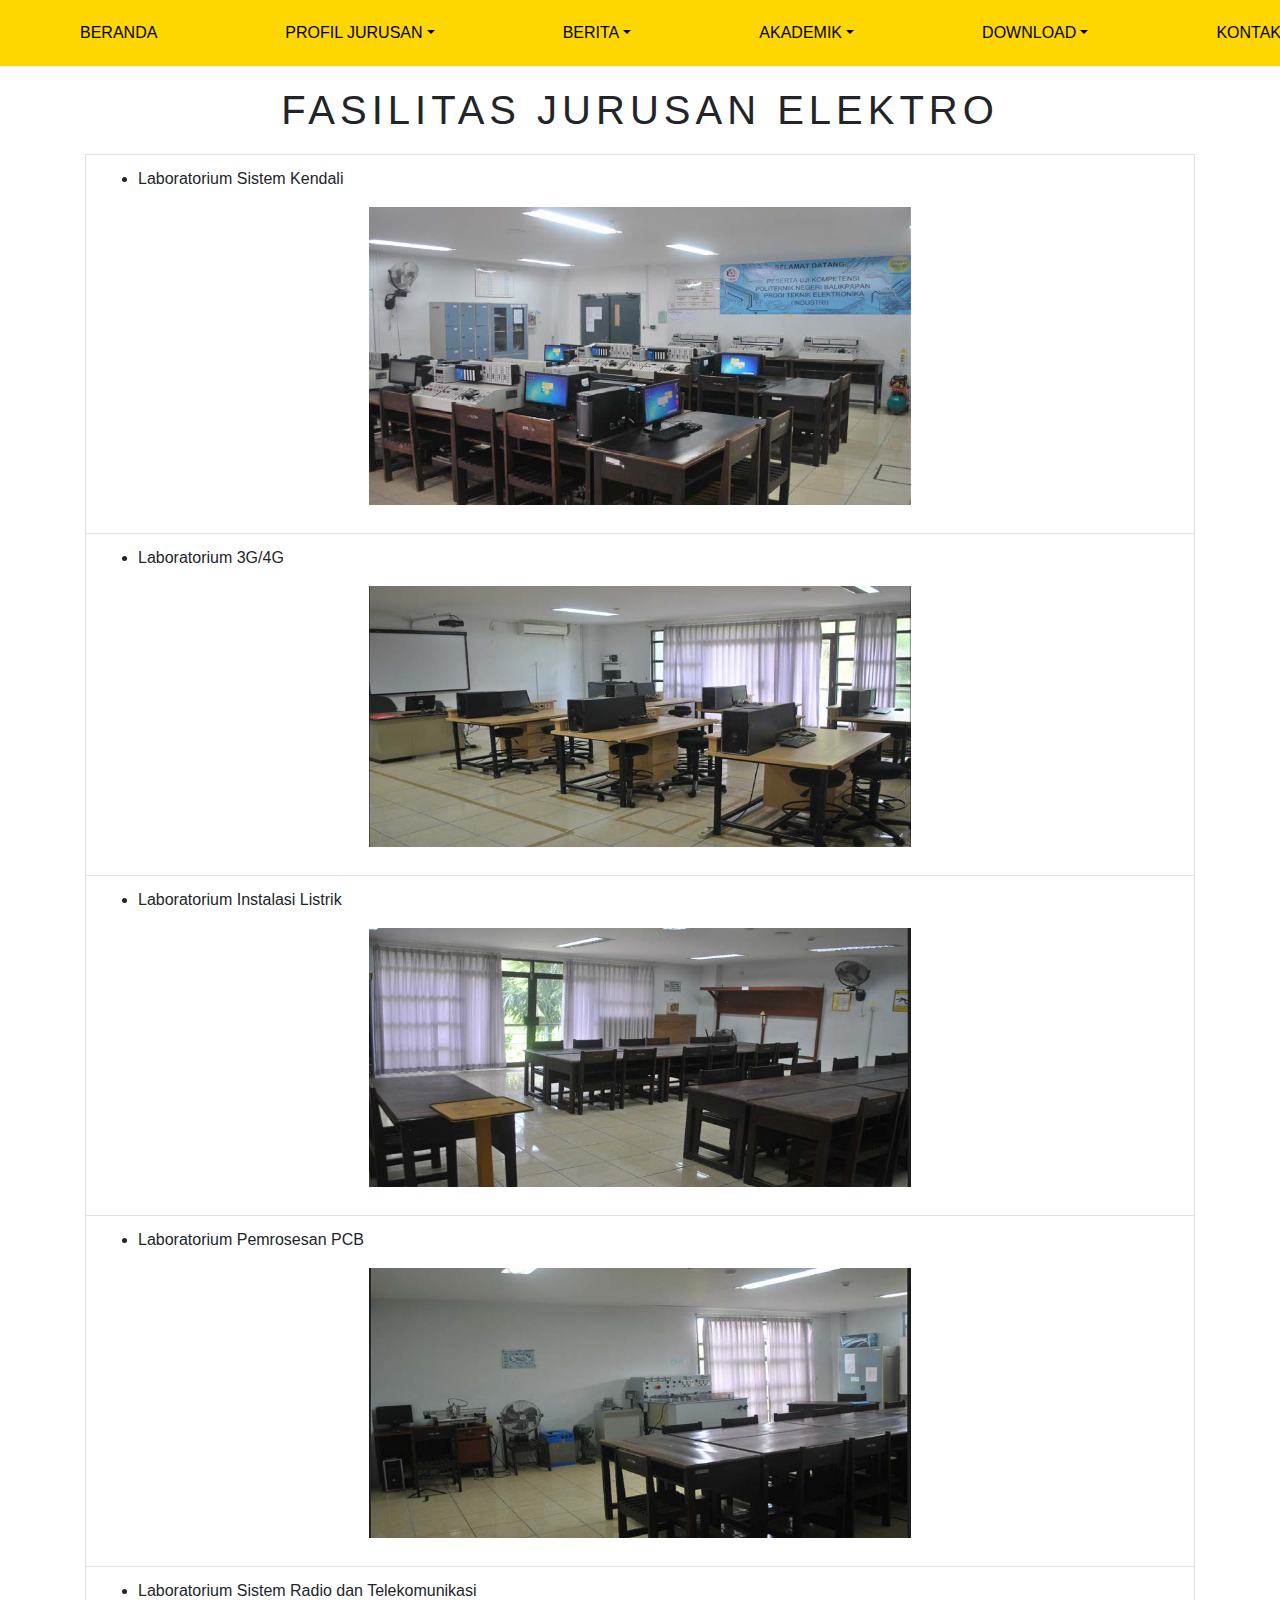
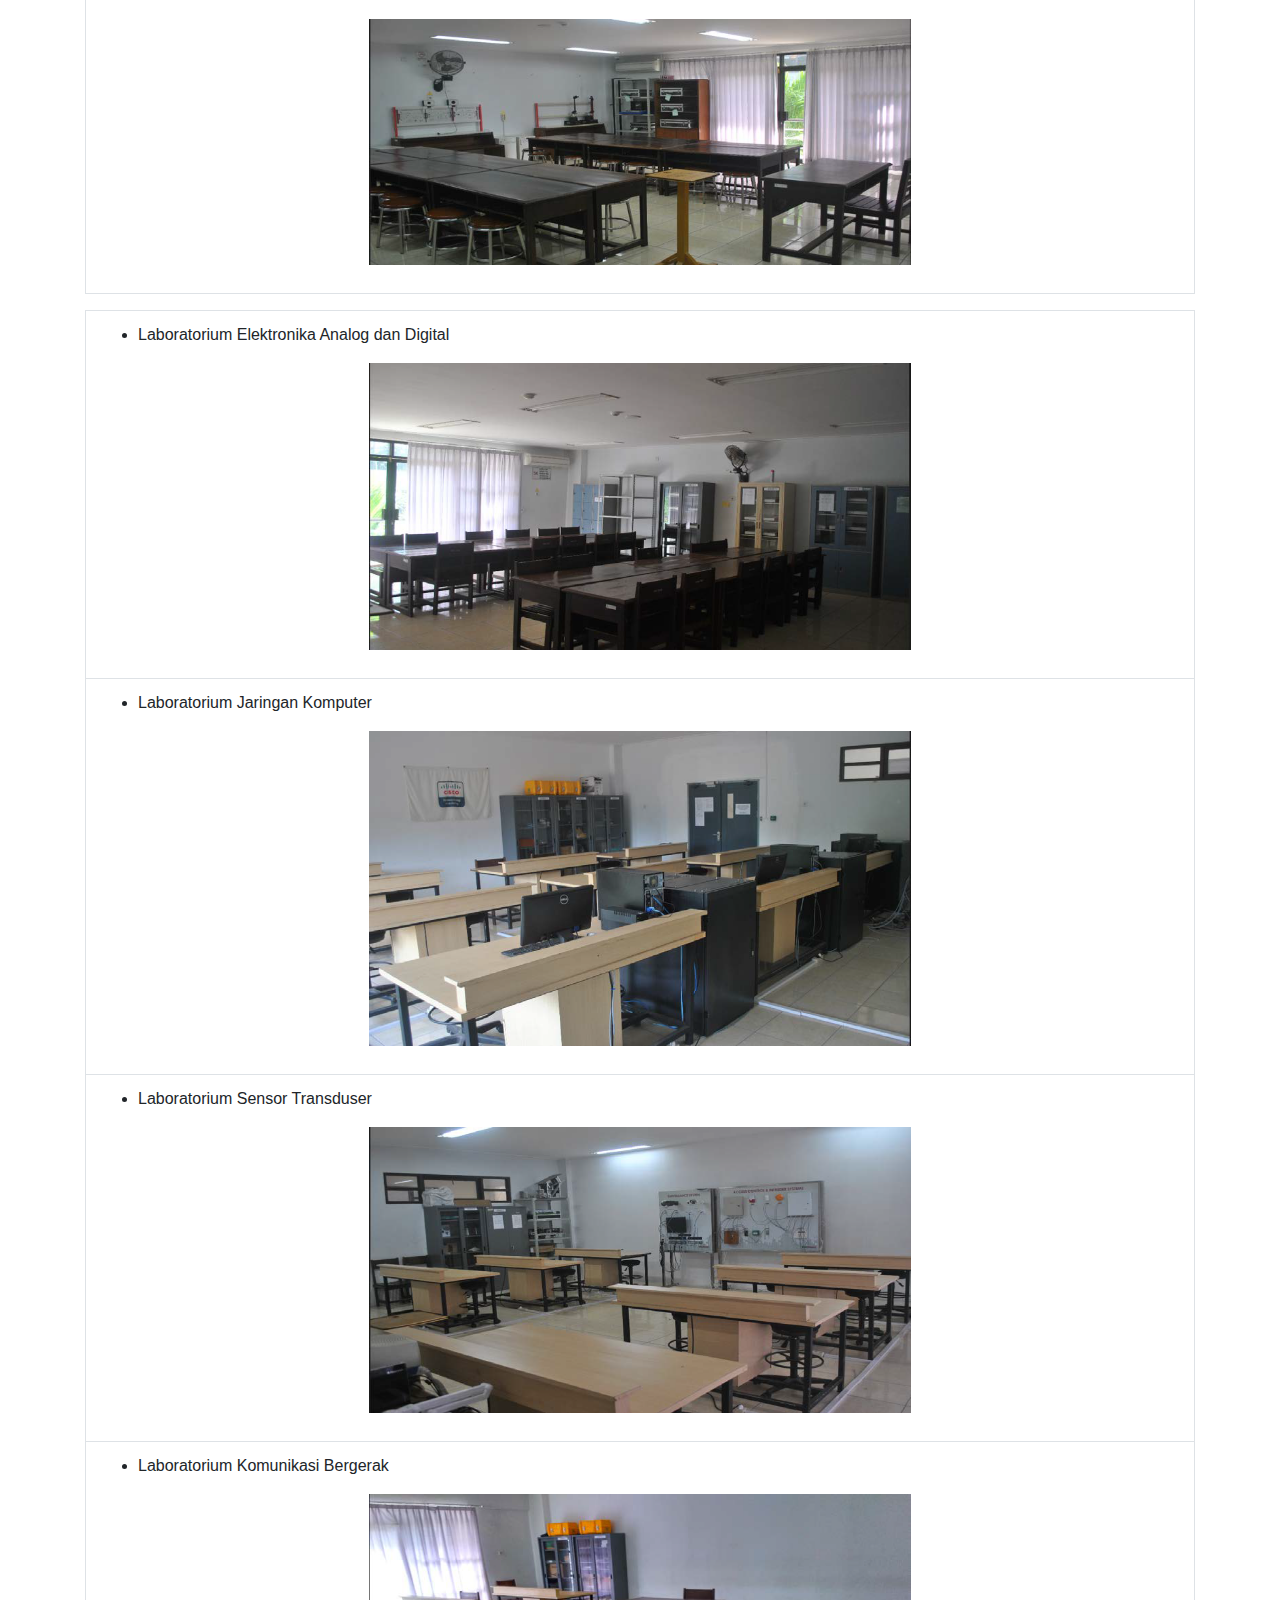
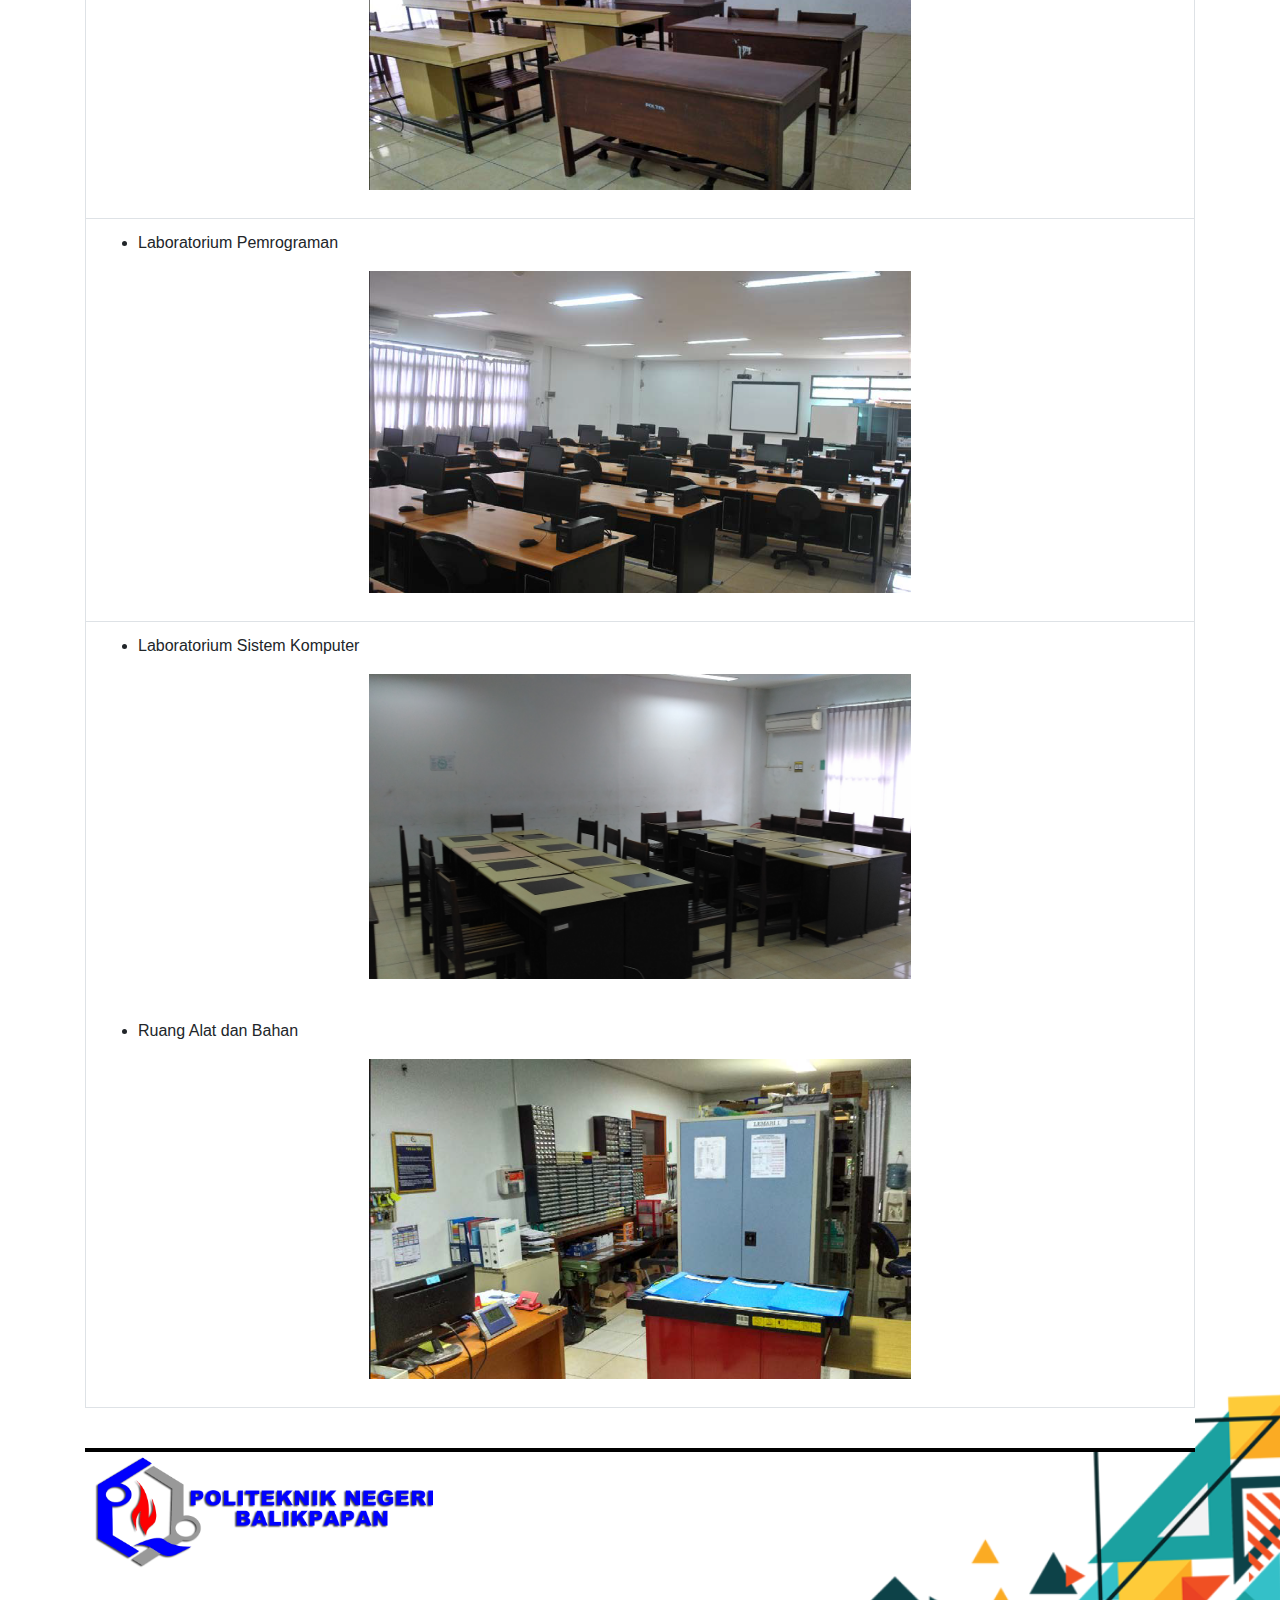
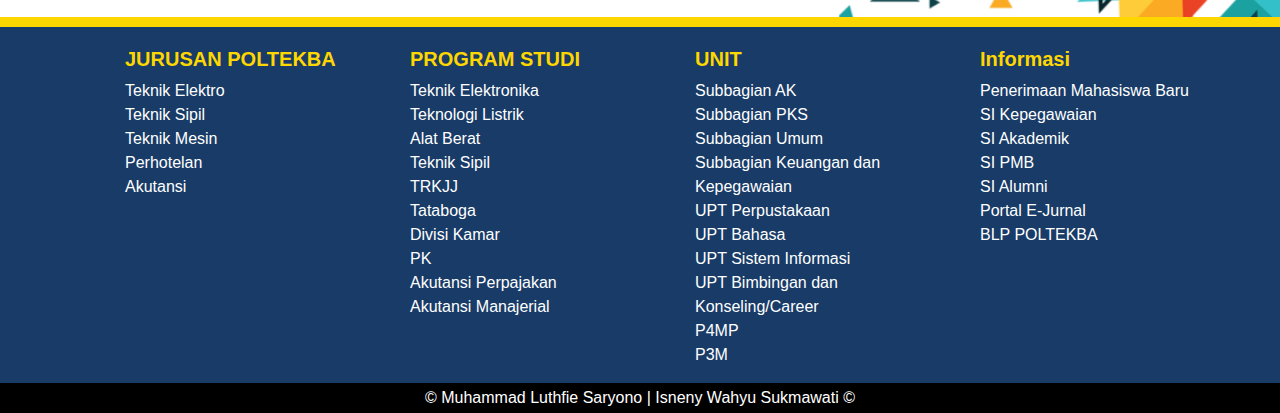
<file: Fasilitas.html>
<!DOCTYPE html>
<html>
<head>
	<title>ELEKTRO POLTEKBA</title>
	<link rel="stylesheet" type="text/css" href="bootstrap/css/bootstrap.css"> <!--File CSS Bootstrap-->
	<link rel="stylesheet" type="text/css" href="fasilitas.css"> <!--File CSS-->
	<link rel="stylesheet" type="text/css" href="yamm/yamm.css"> <!--File YAMM untuk membuat navbar ukuran penuh -->
	<link rel="icon" type="img/png" href="img/logoelektro.png">
</head>
<body>
	<!-- Untuk membuat navbar -->
	<nav class="yamm navbar navbar-expand-lg navbar-custom navbar-light py-0">
		<!-- Untuk membuat tombol yang muncul ketika di layar kecil (responsif) -->
		<button class="navbar-toggler" type="button" data-toggle="collapse" data-target="#navbarNavDropdown" aria-controls="navbarNavDropdown" aria-expanded="false" aria-label="Toggle navigation">
		<span class="navbar-toggler-icon"></span>
		</button>

		<!-- Menu yang ada di Navbar -->
		<div class="collapse navbar-collapse justify-content-center" id="navbarNavDropdown">
			<ul class="navbar-nav">
				<div class="kotak-hover">
					<li class="nav-item mr-5 ml-5">
						<a href="index.html" class="nav-link">BERANDA</a>
					</li>
				</div>
				<div class="kotak-hover">
					<li class="nav-item dropdown mr-5 ml-5">
						<a class="nav-link dropdown-toggle" href="#" id="navbarDropdownMenuLink" data-toggle="dropdown" aria-haspopup="true" aria-expanded="false">PROFIL JURUSAN</a>
						<div class="dropdown-menu about" aria-labelledby="navbarDropdownMenuLink">
							<a class="dropdown-item" href="TentangElektro.html">Tentang Jurusan Elektro</a>
					        <a class="dropdown-item" href="VisiMisi.html">Visi Misi</a>
					        <a class="dropdown-item" href="Struktur.html">Struktur Organisasi</a>
					        <a class="dropdown-item" href="Fasilitas.html">Fasilitas</a>
					        <a class="dropdown-item" href="DaftarDosen.html">Dosen Elektro</a>
						</div>
					</li>
				</div>
				<div class="kotak-hover">
					<li class="nav-item dropdown yamm-fw mr-5 ml-5">
						<a class="nav-link dropdown-toggle" href="#" id="navbarDropdownMenuLink" data-toggle="dropdown" aria-haspopup="true" aria-expanded="false">BERITA</a>
						<div class="dropdown-menu">
							<div class="yamm-content pl-0">
								<div class="row">
									<div class="col-md-4" style="margin-right: 50px">
										<a href="#" class="dropdown-item judul-dropdown"><span>BERI</span>TA TERBARU</a>
										<a href="#" class="dropdown-item link-dropdown">PENYALURAN BANTUAN PEMERINTAH TANGGAP BENCANA<p>BIDANG PENDIDIKAN VOKASI TAHUN 2020 OLEH P3M POLTEKBA</p></a>
										<a href="#" class="dropdown-item link-dropdown">EXPO TEKNIK ELEKTRONIKA TAHUN 2020</a>
										<a href="#" class="dropdown-item link-dropdown">REKRUTMEN PEKERJA WAKTU TIDAK TERTENTU (PWTT)<p>PT KILANG PERTAMINA BALIKPAPAN</p></a>
										<a href="#" class="dropdown-item link-dropdown">POLTEKBA VIRTUAL JOB FAIR 2020</a>
										<a href="#" class="dropdown-item link-dropdown">PELAKSANAAN SNITT KE-3 POLTEKBA TAHUN 2020 SUKSES<p>DIGELAR SECARA DARING</p></a>
									</div>
									<div class="col-md-5">
										<a href="#" class="dropdown-item judul-dropdown"><span>AGEN</span>DA</a>
										<a href="#" class="dropdown-item agenda disabled"><p>No Agenda</p></a>
									</div>
									<div class="col-md-3" style="margin-left: -50px">
										<a href="#" class="dropdown-item judul-dropdown"><span>GALE</span>RI FOTO</a>
										<div class="zoom-effect">
											<div class="galeri">
												<a href="#" class="dropdown-item"><img src="img/gambar2.jpg"></a>
											</div>
										</div>
									</div>
								</div>
							</div>
						</div>
					</li>
				</div>
				<div class="kotak-hover">
					<li class="nav-item dropdown yamm-fw mr-5 ml-5">
						<a class="nav-link dropdown-toggle" href="#" id="navbarDropdownMenuLink" data-toggle="dropdown" aria-haspopup="true" aria-expanded="false">AKADEMIK</a>
						<div class="dropdown-menu">
							<div class="yamm-content pl-0">
								<div class="row">
									<div class="col-md-2">
										<a href="#" class="dropdown-item judul-dropdown"><span>JURUSAN</span> POLTEKBA</a>
										<a href="#" class="dropdown-item link-dropdown">Teknik Elektro</a>
										<a href="#" class="dropdown-item link-dropdown">Teknik Sipil</a>
										<a href="#" class="dropdown-item link-dropdown">Teknik Mesin</a>
										<a href="#" class="dropdown-item link-dropdown">Perhotelan</a>
										<a href="#" class="dropdown-item link-dropdown">Akutansi</a>
									</div>
									<div class="col-md-2">
										<a href="#" class="dropdown-item judul-dropdown"><span>DIPL</span>OMA III</a>
										<a href="#" class="dropdown-item link-dropdown">Teknik Elektronika</a>
										<a href="#" class="dropdown-item link-dropdown">Teknikologi Listrik</a>
										<a href="#" class="dropdown-item link-dropdown">Alat Berat</a>
										<a href="#" class="dropdown-item link-dropdown">Teknik Sipil</a>
										<a href="#" class="dropdown-item link-dropdown">Tataboga</a>
										<a href="#" class="dropdown-item link-dropdown">Divisi Kamar</a>
										<a href="#" class="dropdown-item link-dropdown">Perbankan & Keuangan</a>
									</div>
									<div class="col-md-2">
										<a href="#" class="dropdown-item judul-dropdown"><span>DIPL</span>OMA IV</a>
										<a href="#" class="dropdown-item link-dropdown"><p>Teknologi Rekayasa</p><p>Konstruksi Jalan &</p><p>Jembatan</p></a>
										<a href="#" class="dropdown-item link-dropdown">Akutansi Perpajakan</a>
										<a href="#" class="dropdown-item link-dropdown">Akutansi Manajerial</a>
									</div>
									<div class="col-md-2">
										<a href="#" class="dropdown-item judul-dropdown"><span>KELAS</span> KERJASAMA MSU</a>
										<a href="#" class="dropdown-item link-dropdown">Alat Berat (Mechanical<p>Engineering)</p></a>
										<a href="#" class="dropdown-item link-dropdown">Teknik Elektronika (Electrical<p>& Electronics Engineering)</p></a>
									</div>
									<div class="col-md-2">
										<a href="#" class="dropdown-item judul-dropdown"><span>JALU</span>R PENERIMAAN</a>
										<a href="#" class="dropdown-item link-dropdown">SNMPN</a>
										<a href="#" class="dropdown-item link-dropdown">SBMPN</a>
										<a href="#" class="dropdown-item link-dropdown">UMM</a>
									</div>
									<div class="col-md-2" style="margin-left: -20px">
										<a href="#" class="dropdown-item judul-dropdown"><span>INFO</span>RMASI PENDAFTARAN</a>
										<a href="#" class="dropdown-item link-dropdown disabled">Politeknik Negeri Balikpapan</a>
										<a href="#" class="dropdown-item link-dropdown disabled">Jl. Soekarno Hatta KM.8<p>Balikpapan Utara</p></a>
										<a href="#" class="dropdown-item link-dropdown disabled">Kalimantan Timur 76129,<p>INDONESIA</p></a>
										<a href="#" class="dropdown-item link-dropdown disabled">Telp: (0542)860895 | Fax: 861107</a>
										<a href="#" class="dropdown-item link-dropdown disabled">Email: admin@poltekba.ac.id</a>
										<a href="#" class="dropdown-item link-dropdown disabled">Website: http://poltekba.ac.id</a>
									</div>
								</div>
							</div>
						</div>
					</li>
				</div>
				<div class="kotak-hover">
					<li class="nav-item dropdown mr-5 ml-5">
						<a class="nav-link dropdown-toggle" href="#" id="navbarDropdownMenuLink" data-toggle="dropdown" aria-haspopup="true" aria-expanded="false">DOWNLOAD</a>
						<div class="dropdown-menu about" aria-labelledby="navbarDropdownMenuLink">
							<a class="dropdown-item" href="Kaldik.html">Kalender Akademik</a>
							<a class="dropdown-item" href="dokumen.html">Dokumen</a>
						</div>
					</li>
				</div>
				<div class="kotak-hover">
					<li class="nav-item dropdown yamm-fw mr-5 ml-5">
						<a class="nav-link dropdown-toggle" href="#" id="navbarDropdownMenuLink" data-toggle="dropdown" aria-haspopup="true" aria-expanded="false">KONTAK</a>
						<div class="dropdown-menu">
							<div class="yamm-content">
								<div class="row">
										<div class="col-md-4">
											<a href="#" class="dropdown-item judul-dropdown"><span>CARI</span> SESUATU</a>
											<div class="input-group" style="margin-left: 23px; margin-top: 8px">
										    <input type="text" class="form-control" placeholder="Search...">
										    <div class="input-group-append">
										      <button class="btn btn-secondary" type="button">
										      	Search
										      </button>
										    </div>
										  </div>
										</div>
										<div class="col-md-2">
											<a href="#" class="dropdown-item judul-dropdown"><span>PILIH</span> BAHASA</a>
											<a href="#" class="dropdown-item link-dropdown"><img src="img/icon/en.png" style="margin-right: 10px">English</a>
											<a href="#" class="dropdown-item link-dropdown"><img src="img/icon/id.png" style="margin-right: 10px">Indonesian</a>
										</div>
										<div class="col-md-2">
											<a href="#" class="dropdown-item judul-dropdown"><span>TEMU</span>KAN KAMI</a>
											<a href="#" class="dropdown-item link-dropdown">FACEBOOK</a>
											<a href="#" class="dropdown-item link-dropdown">TWITTER</a>
											<a href="#" class="dropdown-item link-dropdown">YOUTUBE</a>
											<a href="#" class="dropdown-item link-dropdown">INSTAGRAM</a>
											<div class="dropdown-divider" style="margin-left: 24px"></div>
											<a href="http://blp.poltekba.ac.id/" class="dropdown-item link-dropdown">LAMAN LAMA</a>
										</div>
										<div class="col-md-3">
											<a href="#" class="dropdown-item judul-dropdown"><span>KON</span>TAK</a>
											<a href="#" class="dropdown-item link-dropdown disabled"><img src="img/icon/icon1map.png"> Jl. Soekarno Hatta KM.8 Balikpapan Utara</a>
											<a href="#" class="dropdown-item link-dropdown disabled">Kalimantan Timur 76129, INDONESIA</a>
											<a href="#" class="dropdown-item link-dropdown disabled"><img src="img/icon/icon2mail.png"> admin@poltekba.ac.id</a>
											<a href="#" class="dropdown-item link-dropdown disabled"><img src="img/icon/icon4phone.png"> (0542)860895 | <img src="img/icon/icon5fax.png"> 861107</a>
											<a href="#" class="dropdown-item link-dropdown disabled"><img src="img/icon/icon3wa.png"> +62 8135 0242 704</a>
										</div>
									</div>
								</div>
							</div>
						</div>
					</li>
				</div>
			</ul>
		</div>
	</nav>

	<!-- ISI -->
<!-- KONTEN -->
	<div class="container">
		<div class="judul">
			<h1>FASILITAS JURUSAN ELEKTRO</h1>
		</div>
		<div class="content">
			<div class="isi">
					<center>
						<table class="table table-bordered">
							<tbody>
								<tr>
									<td>
										<ul>
											<li>Laboratorium Sistem Kendali</li>
										</ul>
										<p style="text-align: center; ">
											<img src="img/fasilitas/Laboratorium Sistem Kendali.png" style="width: 50%;">
											<br>
										</p>
									</td>
								</tr>
								<tr>
									<td>
										<ul>
											<li>Laboratorium 3G/4G</li>
										</ul>
										<p style="text-align: center; ">
											<img src="img/fasilitas/Laboratorium 3G 4G.png" style="width: 50%;">
											<br>
										</p>
									</td>
								</tr>
								<tr>
									<td>
										<ul>
											<li>Laboratorium Instalasi Listrik</li>
										</ul>
										<p style="text-align: center; ">
											<img src="img/fasilitas/Laboratorium Instalasi Listrik.png" style="width: 50%;">
											<br>
										</p>
									</td>
								</tr>
								<tr>
									<td>
										<ul>
											<li>Laboratorium Pemrosesan PCB</li>
										</ul>
										<p style="text-align: center; ">
											<img src="img/fasilitas/Laboratorium Pemrosesan PCB.png" style="width: 50%;">
											<br>
										</p>
									</td>
								</tr>
								<tr>
									<td>
										<ul>
											<li>Laboratorium Sistem Radio dan Telekomunikasi</li>
										</ul>
										<p style="text-align: center; ">
											<img src="img/fasilitas/Laboratorium Sistem Radio dan Telekomunikasi.png" style="width: 50%;">
											<br>
										</p>
									</td>
								</tr>
							</tbody>
						</table>
						<table class="table table-bordered">
							<tbody>
								<tr>
									<td>
										<ul>
											<li>Laboratorium Elektronika Analog dan Digital</li>
										</ul>
										<p style="text-align: center; ">
											<img src="img/fasilitas/Laboratorium Elektronika Analog dan Digital.png" style="width: 50%;">
											<br>
										</p>
									</td>
								</tr>
								<tr>
									<td>
										<ul>
											<li>Laboratorium Jaringan Komputer</li>
										</ul>
										<p style="text-align: center; ">
											<img src="img/fasilitas/Laboratorium Jaringan Komputer.png" style="width: 50%;">
											<br>
										</p>
									</td>
								</tr>
								<tr>
									<td>
										<ul>
											<li>Laboratorium Sensor Transduser</li>
										</ul>
										<p style="text-align: center; ">
											<img src="img/fasilitas/Laboratorium Sensor Transduser.png" style="width: 50%;">
											<br>
										</p>
									</td>
								</tr>
								<tr>
									<td>
										<ul>
											<li>Laboratorium Komunikasi Bergerak</li>
										</ul>
										<p style="text-align: center; ">
											<img src="img/fasilitas/Laboratorium Komunikasi Bergerak.png" style="width: 50%;">
											<br>
										</p>
									</td>
								</tr>
								<tr>
									<td>
										<ul>
											<li>Laboratorium Pemrograman</li>
										</ul>
										<p style="text-align: center; ">
											<img src="img/fasilitas/Laboratorium Pemrograman.png" style="width: 50%;">
											<br>
										</p>
									</td>
								</tr>
								<tr>
									<td>
										<ul>
											<li>Laboratorium Sistem Komputer</li>
										</ul>
										<p align="center">
											<img src="img/fasilitas/Laboratorium Sistem Komputer.png" style="width: 50%;">
											<br>
										</p>
										<br>
										<ul>
											<li>Ruang Alat dan Bahan</li>
										</ul>
										<p style="text-align: center; ">
											<img src="img/fasilitas/Ruang Alat dan Bahan.png" style="width: 50%;">
											<br>
										</p>
									</td>
								</tr>
							</tbody>
						</table>
					</center>
			</div>
			<br>
		</div>
		<div class="gambarbawah">
			<img src="img/poltek1.png" width = "350px">
		</div>
			<img src="img/bawah.png" id="gambarbawah1">
	</div>
		<script type="text/javascript" src="jquery.js"></script> <!--File javascript jquery-->
		<script type="text/javascript" src="popper.js"></script> <!--File javascript popper-->
		<script type="text/javascript" src="bootstrap/js/bootstrap.js"></script> <!--File javascript bootstrap-->
</body>
<footer>
	<div class="container">
		<div class="row">
			<div class="col-3">
				<ul>
					<h5 class="jdl">JURUSAN POLTEKBA</h5>
					<li><a href="#">Teknik Elektro</a></li>
					<li><a href="#">Teknik Sipil</a></li>
					<li><a href="#">Teknik Mesin</a></li>
					<li><a href="#">Perhotelan</a></li>
					<li><a href="#">Akutansi</a></li>
					<br>

				</ul>
			</div>
			<div class="col-3">
				<ul>
					<h5 class="jdl">PROGRAM STUDI</h5>
					<li><a href="#">Teknik Elektronika</a></li>
					<li><a href="#">Teknologi Listrik</a></li>
					<li><a href="#">Alat Berat</a></li>
					<li><a href="#">Teknik Sipil</a></li>
					<li><a href="#">TRKJJ</a></li>
					<li><a href="#">Tataboga</a></li>
					<li><a href="#">Divisi Kamar</a></li>
					<li><a href="#">PK</a></li>
					<li><a href="#">Akutansi Perpajakan</a></li>
					<li><a href="#">Akutansi Manajerial</a></li>
				</ul>
			</div>
			<div class="col-3">
				<ul>
					<h5 class="jdl">UNIT</h5>
					<li><a href="#">Subbagian AK</a></li>
					<li><a href="#">Subbagian PKS</a></li>
					<li><a href="#">Subbagian Umum</a></li>
					<li><a href="#">Subbagian Keuangan dan Kepegawaian</a></li>
					<li><a href="#">UPT Perpustakaan</a></li>
					<li><a href="#">UPT Bahasa</a></li>
					<li><a href="#">UPT Sistem Informasi</a></li>
					<li><a href="#">UPT Bimbingan dan Konseling/Career</a></li>
					<li><a href="#">P4MP</a></li>
					<li><a href="#">P3M</a></li>	
				</ul>
			</div>
			<div class="col-3">
				<ul>
					<h5 class="jdl">Informasi</h5>
					<li><a href="#">Penerimaan Mahasiswa Baru</a></li>
					<li><a href="#">SI Kepegawaian</a></li>
					<li><a href="#">SI Akademik</a></li>
					<li><a href="#">SI PMB</a></li>
					<li><a href="#">SI Alumni</a></li>
					<li><a href="#">Portal E-Jurnal</a></li>
					<li><a href="#">BLP POLTEKBA</a></li>
				</ul>
			</div>
		</div>
	</div>
	<div class="copyright">
		<p>&copy; Muhammad Luthfie Saryono | Isneny Wahyu Sukmawati &copy;</p>
	</div>
</footer>
</html>
</file>
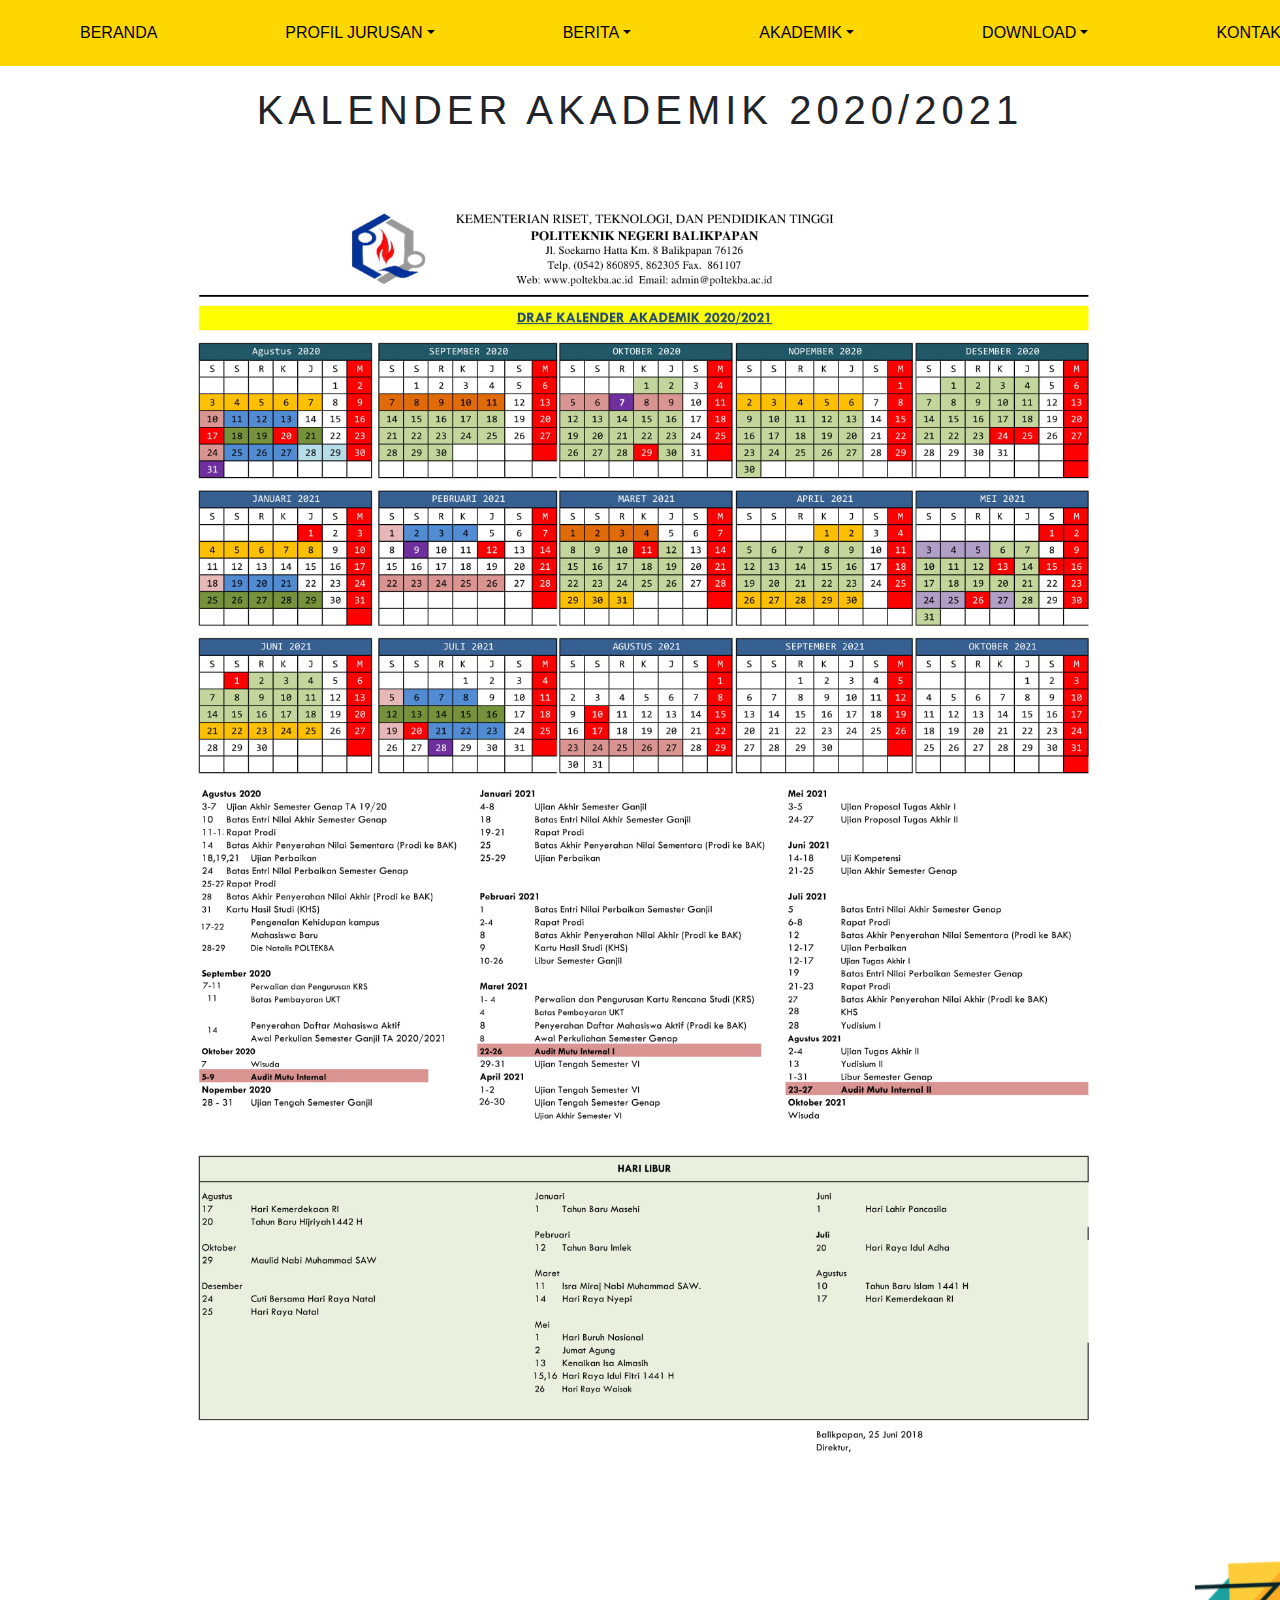
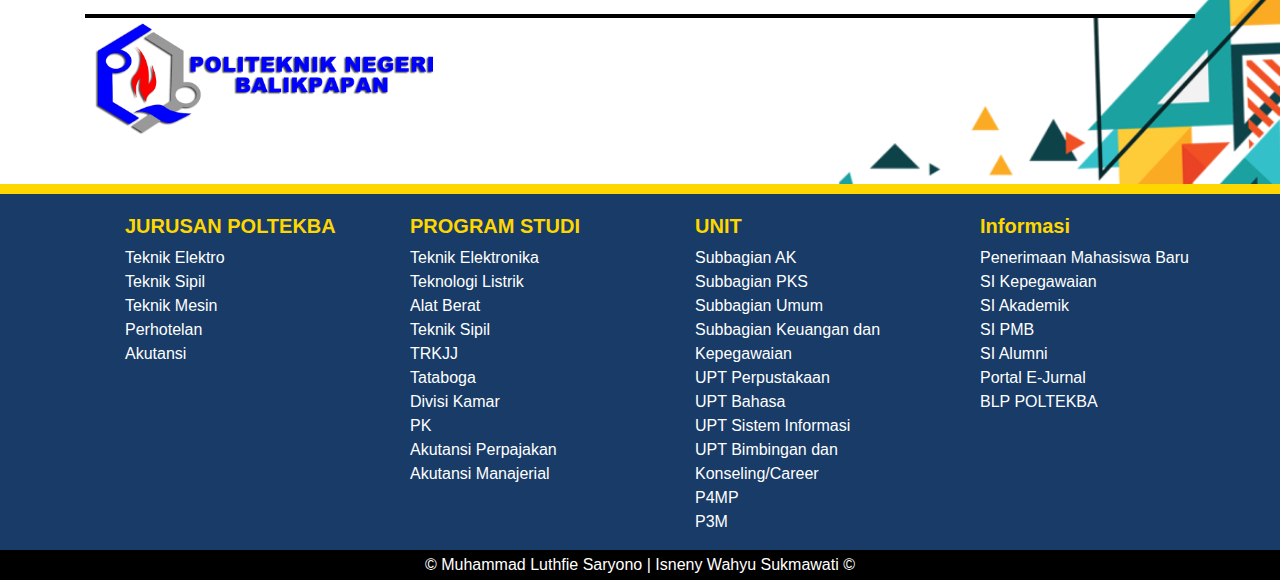
<file: Kaldik.html>
<!DOCTYPE html>
<html>
<head>
	<title>ELEKTRO POLTEKBA</title>
	<link rel="stylesheet" type="text/css" href="bootstrap/css/bootstrap.css"> <!--File CSS Bootstrap-->
	<link rel="stylesheet" type="text/css" href="kaldik.css"> <!--File CSS-->
	<link rel="stylesheet" type="text/css" href="yamm/yamm.css"> <!--File YAMM untuk membuat navbar ukuran penuh -->
	<link rel="icon" type="img/png" href="img/logoelektro.png">
</head>
<body>
	<!-- Untuk membuat navbar -->
	<nav class="yamm navbar navbar-expand-lg navbar-custom navbar-light py-0">
		<!-- Untuk membuat tombol yang muncul ketika di layar kecil (responsif) -->
		<button class="navbar-toggler" type="button" data-toggle="collapse" data-target="#navbarNavDropdown" aria-controls="navbarNavDropdown" aria-expanded="false" aria-label="Toggle navigation">
		<span class="navbar-toggler-icon"></span>
		</button>

		<!-- Menu yang ada di Navbar -->
		<div class="collapse navbar-collapse justify-content-center" id="navbarNavDropdown">
			<ul class="navbar-nav">
				<div class="kotak-hover">
					<li class="nav-item mr-5 ml-5">
						<a href="index.html" class="nav-link">BERANDA</a>
					</li>
				</div>
				<div class="kotak-hover">
					<li class="nav-item dropdown mr-5 ml-5">
						<a class="nav-link dropdown-toggle" href="#" id="navbarDropdownMenuLink" data-toggle="dropdown" aria-haspopup="true" aria-expanded="false">PROFIL JURUSAN</a>
						<div class="dropdown-menu about" aria-labelledby="navbarDropdownMenuLink">
							<a class="dropdown-item" href="TentangElektro.html">Tentang Jurusan Elektro</a>
					        <a class="dropdown-item" href="VisiMisi.html">Visi Misi</a>
					        <a class="dropdown-item" href="Struktur.html">Struktur Organisasi</a>
					        <a class="dropdown-item" href="Fasilitas.html">Fasilitas</a>
					        <a class="dropdown-item" href="DaftarDosen.html">Dosen Elektro</a>
						</div>
					</li>
				</div>
				<div class="kotak-hover">
					<li class="nav-item dropdown yamm-fw mr-5 ml-5">
						<a class="nav-link dropdown-toggle" href="#" id="navbarDropdownMenuLink" data-toggle="dropdown" aria-haspopup="true" aria-expanded="false">BERITA</a>
						<div class="dropdown-menu">
							<div class="yamm-content pl-0">
								<div class="row">
									<div class="col-md-4" style="margin-right: 50px">
										<a href="#" class="dropdown-item judul-dropdown"><span>BERI</span>TA TERBARU</a>
										<a href="#" class="dropdown-item link-dropdown">PENYALURAN BANTUAN PEMERINTAH TANGGAP BENCANA<p>BIDANG PENDIDIKAN VOKASI TAHUN 2020 OLEH P3M POLTEKBA</p></a>
										<a href="#" class="dropdown-item link-dropdown">EXPO TEKNIK ELEKTRONIKA TAHUN 2020</a>
										<a href="#" class="dropdown-item link-dropdown">REKRUTMEN PEKERJA WAKTU TIDAK TERTENTU (PWTT)<p>PT KILANG PERTAMINA BALIKPAPAN</p></a>
										<a href="#" class="dropdown-item link-dropdown">POLTEKBA VIRTUAL JOB FAIR 2020</a>
										<a href="#" class="dropdown-item link-dropdown">PELAKSANAAN SNITT KE-3 POLTEKBA TAHUN 2020 SUKSES<p>DIGELAR SECARA DARING</p></a>
									</div>
									<div class="col-md-5">
										<a href="#" class="dropdown-item judul-dropdown"><span>AGEN</span>DA</a>
										<a href="#" class="dropdown-item agenda disabled"><p>No Agenda</p></a>
									</div>
									<div class="col-md-3" style="margin-left: -50px">
										<a href="#" class="dropdown-item judul-dropdown"><span>GALE</span>RI FOTO</a>
										<div class="zoom-effect">
											<div class="galeri">
												<a href="#" class="dropdown-item"><img src="img/gambar2.jpg"></a>
											</div>
										</div>
									</div>
								</div>
							</div>
						</div>
					</li>
				</div>
				<div class="kotak-hover">
					<li class="nav-item dropdown yamm-fw mr-5 ml-5">
						<a class="nav-link dropdown-toggle" href="#" id="navbarDropdownMenuLink" data-toggle="dropdown" aria-haspopup="true" aria-expanded="false">AKADEMIK</a>
						<div class="dropdown-menu">
							<div class="yamm-content pl-0">
								<div class="row">
									<div class="col-md-2">
										<a href="#" class="dropdown-item judul-dropdown"><span>JURUSAN</span> POLTEKBA</a>
										<a href="#" class="dropdown-item link-dropdown">Teknik Elektro</a>
										<a href="#" class="dropdown-item link-dropdown">Teknik Sipil</a>
										<a href="#" class="dropdown-item link-dropdown">Teknik Mesin</a>
										<a href="#" class="dropdown-item link-dropdown">Perhotelan</a>
										<a href="#" class="dropdown-item link-dropdown">Akutansi</a>
									</div>
									<div class="col-md-2">
										<a href="#" class="dropdown-item judul-dropdown"><span>DIPL</span>OMA III</a>
										<a href="#" class="dropdown-item link-dropdown">Teknik Elektronika</a>
										<a href="#" class="dropdown-item link-dropdown">Teknikologi Listrik</a>
										<a href="#" class="dropdown-item link-dropdown">Alat Berat</a>
										<a href="#" class="dropdown-item link-dropdown">Teknik Sipil</a>
										<a href="#" class="dropdown-item link-dropdown">Tataboga</a>
										<a href="#" class="dropdown-item link-dropdown">Divisi Kamar</a>
										<a href="#" class="dropdown-item link-dropdown">Perbankan & Keuangan</a>
									</div>
									<div class="col-md-2">
										<a href="#" class="dropdown-item judul-dropdown"><span>DIPL</span>OMA IV</a>
										<a href="#" class="dropdown-item link-dropdown"><p>Teknologi Rekayasa</p><p>Konstruksi Jalan &</p><p>Jembatan</p></a>
										<a href="#" class="dropdown-item link-dropdown">Akutansi Perpajakan</a>
										<a href="#" class="dropdown-item link-dropdown">Akutansi Manajerial</a>
									</div>
									<div class="col-md-2">
										<a href="#" class="dropdown-item judul-dropdown"><span>KELAS</span> KERJASAMA MSU</a>
										<a href="#" class="dropdown-item link-dropdown">Alat Berat (Mechanical<p>Engineering)</p></a>
										<a href="#" class="dropdown-item link-dropdown">Teknik Elektronika (Electrical<p>& Electronics Engineering)</p></a>
									</div>
									<div class="col-md-2">
										<a href="#" class="dropdown-item judul-dropdown"><span>JALU</span>R PENERIMAAN</a>
										<a href="#" class="dropdown-item link-dropdown">SNMPN</a>
										<a href="#" class="dropdown-item link-dropdown">SBMPN</a>
										<a href="#" class="dropdown-item link-dropdown">UMM</a>
									</div>
									<div class="col-md-2" style="margin-left: -20px">
										<a href="#" class="dropdown-item judul-dropdown"><span>INFO</span>RMASI PENDAFTARAN</a>
										<a href="#" class="dropdown-item link-dropdown disabled">Politeknik Negeri Balikpapan</a>
										<a href="#" class="dropdown-item link-dropdown disabled">Jl. Soekarno Hatta KM.8<p>Balikpapan Utara</p></a>
										<a href="#" class="dropdown-item link-dropdown disabled">Kalimantan Timur 76129,<p>INDONESIA</p></a>
										<a href="#" class="dropdown-item link-dropdown disabled">Telp: (0542)860895 | Fax: 861107</a>
										<a href="#" class="dropdown-item link-dropdown disabled">Email: admin@poltekba.ac.id</a>
										<a href="#" class="dropdown-item link-dropdown disabled">Website: http://poltekba.ac.id</a>
									</div>
								</div>
							</div>
						</div>
					</li>
				</div>
				<div class="kotak-hover">
					<li class="nav-item dropdown mr-5 ml-5">
						<a class="nav-link dropdown-toggle" href="#" id="navbarDropdownMenuLink" data-toggle="dropdown" aria-haspopup="true" aria-expanded="false">DOWNLOAD</a>
						<div class="dropdown-menu about" aria-labelledby="navbarDropdownMenuLink">
							<a class="dropdown-item" href="Kaldik.html">Kalender Akademik</a>
							<a class="dropdown-item" href="dokumen.html">Dokumen</a>
						</div>
					</li>
				</div>
				<div class="kotak-hover">
					<li class="nav-item dropdown yamm-fw mr-5 ml-5">
						<a class="nav-link dropdown-toggle" href="#" id="navbarDropdownMenuLink" data-toggle="dropdown" aria-haspopup="true" aria-expanded="false">KONTAK</a>
						<div class="dropdown-menu">
							<div class="yamm-content">
								<div class="row">
										<div class="col-md-4">
											<a href="#" class="dropdown-item judul-dropdown"><span>CARI</span> SESUATU</a>
											<div class="input-group" style="margin-left: 23px; margin-top: 8px">
										    <input type="text" class="form-control" placeholder="Search...">
										    <div class="input-group-append">
										      <button class="btn btn-secondary" type="button">
										      	Search
										      </button>
										    </div>
										  </div>
										</div>
										<div class="col-md-2">
											<a href="#" class="dropdown-item judul-dropdown"><span>PILIH</span> BAHASA</a>
											<a href="#" class="dropdown-item link-dropdown"><img src="img/icon/en.png" style="margin-right: 10px">English</a>
											<a href="#" class="dropdown-item link-dropdown"><img src="img/icon/id.png" style="margin-right: 10px">Indonesian</a>
										</div>
										<div class="col-md-2">
											<a href="#" class="dropdown-item judul-dropdown"><span>TEMU</span>KAN KAMI</a>
											<a href="#" class="dropdown-item link-dropdown">FACEBOOK</a>
											<a href="#" class="dropdown-item link-dropdown">TWITTER</a>
											<a href="#" class="dropdown-item link-dropdown">YOUTUBE</a>
											<a href="#" class="dropdown-item link-dropdown">INSTAGRAM</a>
											<div class="dropdown-divider" style="margin-left: 24px"></div>
											<a href="http://blp.poltekba.ac.id/" class="dropdown-item link-dropdown">LAMAN LAMA</a>
										</div>
										<div class="col-md-3">
											<a href="#" class="dropdown-item judul-dropdown"><span>KON</span>TAK</a>
											<a href="#" class="dropdown-item link-dropdown disabled"><img src="img/icon/icon1map.png"> Jl. Soekarno Hatta KM.8 Balikpapan Utara</a>
											<a href="#" class="dropdown-item link-dropdown disabled">Kalimantan Timur 76129, INDONESIA</a>
											<a href="#" class="dropdown-item link-dropdown disabled"><img src="img/icon/icon2mail.png"> admin@poltekba.ac.id</a>
											<a href="#" class="dropdown-item link-dropdown disabled"><img src="img/icon/icon4phone.png"> (0542)860895 | <img src="img/icon/icon5fax.png"> 861107</a>
											<a href="#" class="dropdown-item link-dropdown disabled"><img src="img/icon/icon3wa.png"> +62 8135 0242 704</a>
										</div>
									</div>
								</div>
							</div>
						</div>
					</li>
				</div>
			</ul>
		</div>
	</nav>

	<!-- ISI -->
<!-- KONTEN -->
	<div class="container">
		<div class="judul">
			<h1>KALENDER AKADEMIK 2020/2021</h1>
		</div>
		<div class="content">
			<div class="isi">
					<center><img src="img/kaldik.jpg" width="100%"></center>
			</div>
			<br>
		</div>
		<div class="gambarbawah">
			<img src="img/poltek1.png" width = "350px">
		</div>
			<img src="img/bawah.png" id="gambarbawah1">
	</div>
		<script type="text/javascript" src="jquery.js"></script> <!--File javascript jquery-->
		<script type="text/javascript" src="popper.js"></script> <!--File javascript popper-->
		<script type="text/javascript" src="bootstrap/js/bootstrap.js"></script> <!--File javascript bootstrap-->
</body>
<footer>
	<div class="container">
		<div class="row">
			<div class="col-3">
				<ul>
					<h5 class="jdl">JURUSAN POLTEKBA</h5>
					<li><a href="#">Teknik Elektro</a></li>
					<li><a href="#">Teknik Sipil</a></li>
					<li><a href="#">Teknik Mesin</a></li>
					<li><a href="#">Perhotelan</a></li>
					<li><a href="#">Akutansi</a></li>
					<br>

				</ul>
			</div>
			<div class="col-3">
				<ul>
					<h5 class="jdl">PROGRAM STUDI</h5>
					<li><a href="#">Teknik Elektronika</a></li>
					<li><a href="#">Teknologi Listrik</a></li>
					<li><a href="#">Alat Berat</a></li>
					<li><a href="#">Teknik Sipil</a></li>
					<li><a href="#">TRKJJ</a></li>
					<li><a href="#">Tataboga</a></li>
					<li><a href="#">Divisi Kamar</a></li>
					<li><a href="#">PK</a></li>
					<li><a href="#">Akutansi Perpajakan</a></li>
					<li><a href="#">Akutansi Manajerial</a></li>
				</ul>
			</div>
			<div class="col-3">
				<ul>
					<h5 class="jdl">UNIT</h5>
					<li><a href="#">Subbagian AK</a></li>
					<li><a href="#">Subbagian PKS</a></li>
					<li><a href="#">Subbagian Umum</a></li>
					<li><a href="#">Subbagian Keuangan dan Kepegawaian</a></li>
					<li><a href="#">UPT Perpustakaan</a></li>
					<li><a href="#">UPT Bahasa</a></li>
					<li><a href="#">UPT Sistem Informasi</a></li>
					<li><a href="#">UPT Bimbingan dan Konseling/Career</a></li>
					<li><a href="#">P4MP</a></li>
					<li><a href="#">P3M</a></li>	
				</ul>
			</div>
			<div class="col-3">
				<ul>
					<h5 class="jdl">Informasi</h5>
					<li><a href="#">Penerimaan Mahasiswa Baru</a></li>
					<li><a href="#">SI Kepegawaian</a></li>
					<li><a href="#">SI Akademik</a></li>
					<li><a href="#">SI PMB</a></li>
					<li><a href="#">SI Alumni</a></li>
					<li><a href="#">Portal E-Jurnal</a></li>
					<li><a href="#">BLP POLTEKBA</a></li>
				</ul>
			</div>
		</div>
	</div>
	<div class="copyright">
		<p>&copy; Muhammad Luthfie Saryono | Isneny Wahyu Sukmawati &copy;</p>
	</div>
</footer>
</html>
</file>
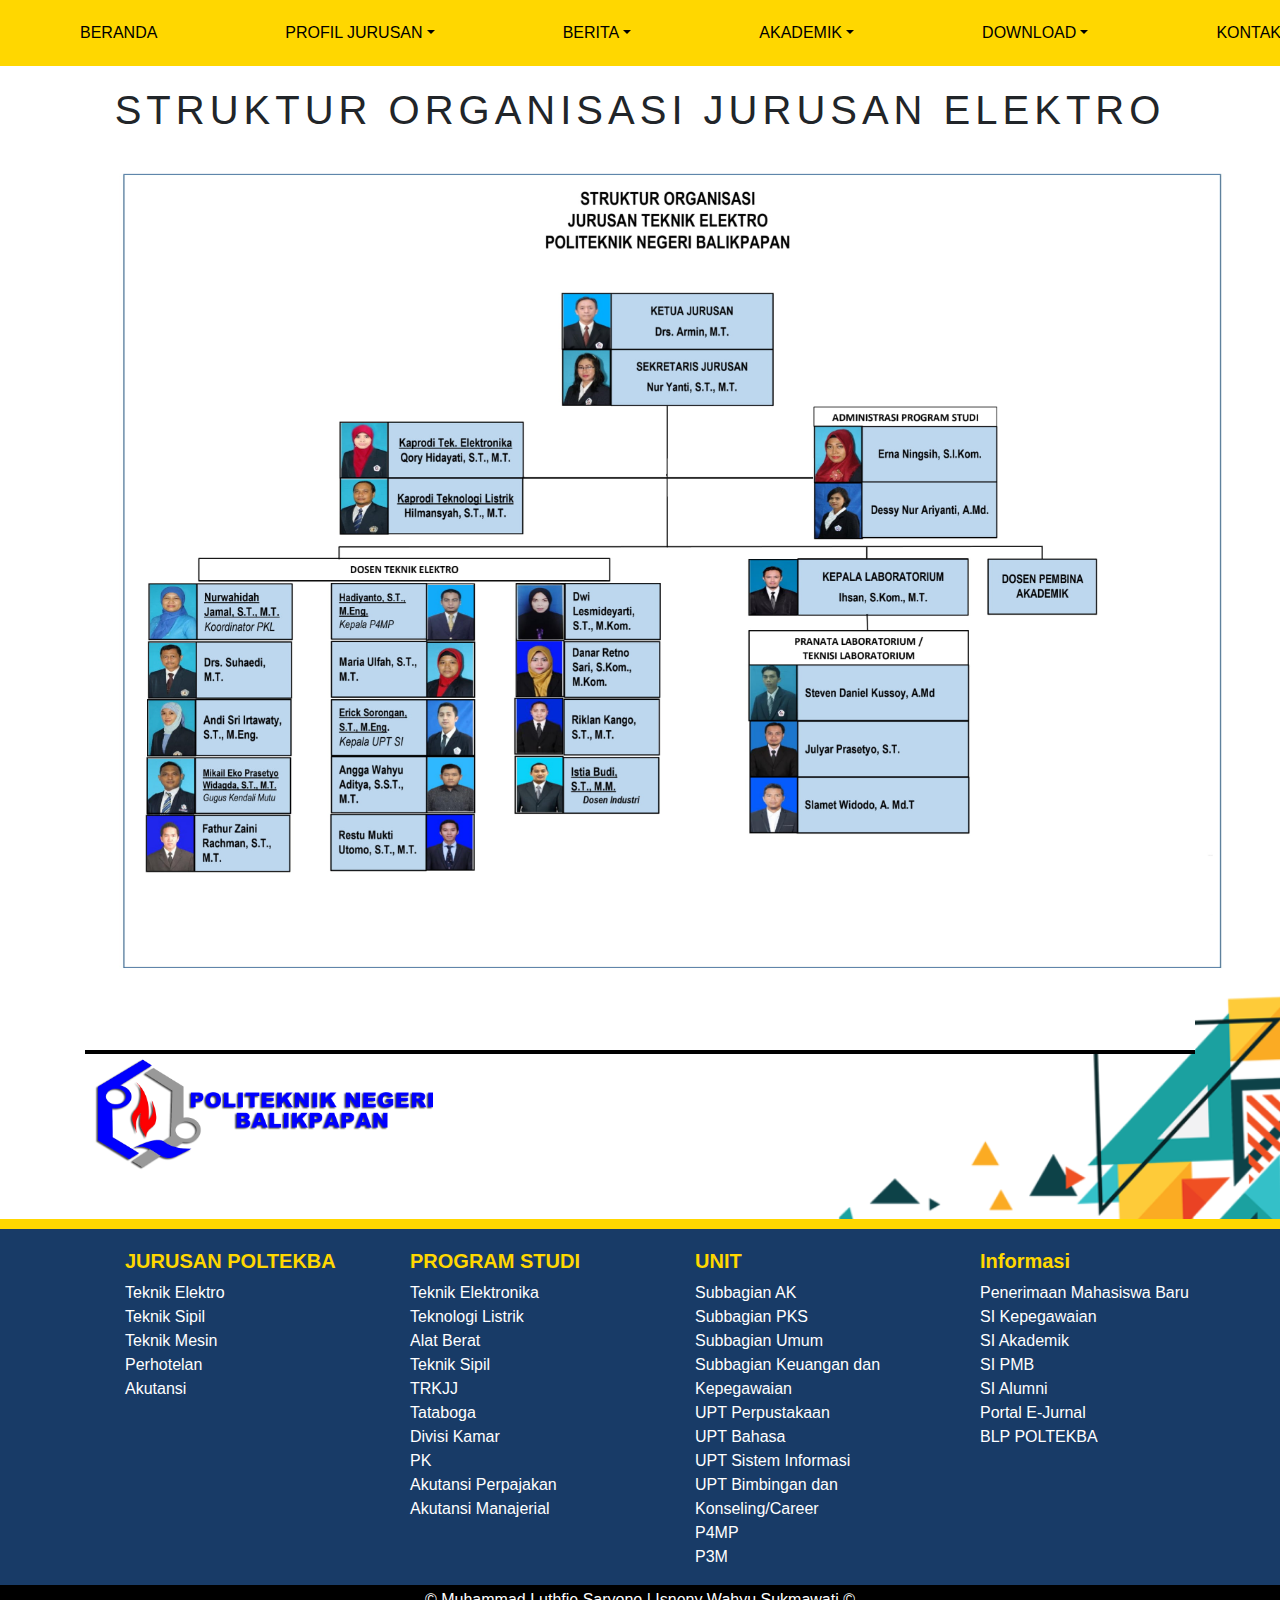
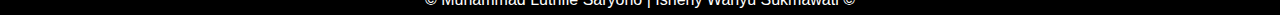
<file: Struktur.html>
<!DOCTYPE html>
<html>
<head>
	<title>ELEKTRO POLTEKBA</title>
	<link rel="stylesheet" type="text/css" href="bootstrap/css/bootstrap.css"> <!--File CSS Bootstrap-->
	<link rel="stylesheet" type="text/css" href="struktur.css"> <!--File CSS-->
	<link rel="stylesheet" type="text/css" href="yamm/yamm.css"> <!--File YAMM untuk membuat navbar ukuran penuh -->
	<link rel="icon" type="img/png" href="img/logoelektro.png">
</head>
<body>
	<!-- Untuk membuat navbar -->
	<nav class="yamm navbar navbar-expand-lg navbar-custom navbar-light py-0">
		<!-- Untuk membuat tombol yang muncul ketika di layar kecil (responsif) -->
		<button class="navbar-toggler" type="button" data-toggle="collapse" data-target="#navbarNavDropdown" aria-controls="navbarNavDropdown" aria-expanded="false" aria-label="Toggle navigation">
		<span class="navbar-toggler-icon"></span>
		</button>

		<!-- Menu yang ada di Navbar -->
		<div class="collapse navbar-collapse justify-content-center" id="navbarNavDropdown">
			<ul class="navbar-nav">
				<div class="kotak-hover">
					<li class="nav-item mr-5 ml-5">
						<a href="index.html" class="nav-link">BERANDA</a>
					</li>
				</div>
				<div class="kotak-hover">
					<li class="nav-item dropdown mr-5 ml-5">
						<a class="nav-link dropdown-toggle" href="#" id="navbarDropdownMenuLink" data-toggle="dropdown" aria-haspopup="true" aria-expanded="false">PROFIL JURUSAN</a>
						<div class="dropdown-menu about" aria-labelledby="navbarDropdownMenuLink">
							<a class="dropdown-item" href="TentangElektro.html">Tentang Jurusan Elektro</a>
					        <a class="dropdown-item" href="VisiMisi.html">Visi Misi</a>
					        <a class="dropdown-item" href="Struktur.html">Struktur Organisasi</a>
					        <a class="dropdown-item" href="Fasilitas.html">Fasilitas</a>
					        <a class="dropdown-item" href="DaftarDosen.html">Dosen Elektro</a>
						</div>
					</li>
				</div>
				<div class="kotak-hover">
					<li class="nav-item dropdown yamm-fw mr-5 ml-5">
						<a class="nav-link dropdown-toggle" href="#" id="navbarDropdownMenuLink" data-toggle="dropdown" aria-haspopup="true" aria-expanded="false">BERITA</a>
						<div class="dropdown-menu">
							<div class="yamm-content pl-0">
								<div class="row">
									<div class="col-md-4" style="margin-right: 50px">
										<a href="#" class="dropdown-item judul-dropdown"><span>BERI</span>TA TERBARU</a>
										<a href="#" class="dropdown-item link-dropdown">PENYALURAN BANTUAN PEMERINTAH TANGGAP BENCANA<p>BIDANG PENDIDIKAN VOKASI TAHUN 2020 OLEH P3M POLTEKBA</p></a>
										<a href="#" class="dropdown-item link-dropdown">EXPO TEKNIK ELEKTRONIKA TAHUN 2020</a>
										<a href="#" class="dropdown-item link-dropdown">REKRUTMEN PEKERJA WAKTU TIDAK TERTENTU (PWTT)<p>PT KILANG PERTAMINA BALIKPAPAN</p></a>
										<a href="#" class="dropdown-item link-dropdown">POLTEKBA VIRTUAL JOB FAIR 2020</a>
										<a href="#" class="dropdown-item link-dropdown">PELAKSANAAN SNITT KE-3 POLTEKBA TAHUN 2020 SUKSES<p>DIGELAR SECARA DARING</p></a>
									</div>
									<div class="col-md-5">
										<a href="#" class="dropdown-item judul-dropdown"><span>AGEN</span>DA</a>
										<a href="#" class="dropdown-item agenda disabled"><p>No Agenda</p></a>
									</div>
									<div class="col-md-3" style="margin-left: -50px">
										<a href="#" class="dropdown-item judul-dropdown"><span>GALE</span>RI FOTO</a>
										<div class="zoom-effect">
											<div class="galeri">
												<a href="#" class="dropdown-item"><img src="img/gambar2.jpg"></a>
											</div>
										</div>
									</div>
								</div>
							</div>
						</div>
					</li>
				</div>
				<div class="kotak-hover">
					<li class="nav-item dropdown yamm-fw mr-5 ml-5">
						<a class="nav-link dropdown-toggle" href="#" id="navbarDropdownMenuLink" data-toggle="dropdown" aria-haspopup="true" aria-expanded="false">AKADEMIK</a>
						<div class="dropdown-menu">
							<div class="yamm-content pl-0">
								<div class="row">
									<div class="col-md-2">
										<a href="#" class="dropdown-item judul-dropdown"><span>JURUSAN</span> POLTEKBA</a>
										<a href="#" class="dropdown-item link-dropdown">Teknik Elektro</a>
										<a href="#" class="dropdown-item link-dropdown">Teknik Sipil</a>
										<a href="#" class="dropdown-item link-dropdown">Teknik Mesin</a>
										<a href="#" class="dropdown-item link-dropdown">Perhotelan</a>
										<a href="#" class="dropdown-item link-dropdown">Akutansi</a>
									</div>
									<div class="col-md-2">
										<a href="#" class="dropdown-item judul-dropdown"><span>DIPL</span>OMA III</a>
										<a href="#" class="dropdown-item link-dropdown">Teknik Elektronika</a>
										<a href="#" class="dropdown-item link-dropdown">Teknikologi Listrik</a>
										<a href="#" class="dropdown-item link-dropdown">Alat Berat</a>
										<a href="#" class="dropdown-item link-dropdown">Teknik Sipil</a>
										<a href="#" class="dropdown-item link-dropdown">Tataboga</a>
										<a href="#" class="dropdown-item link-dropdown">Divisi Kamar</a>
										<a href="#" class="dropdown-item link-dropdown">Perbankan & Keuangan</a>
									</div>
									<div class="col-md-2">
										<a href="#" class="dropdown-item judul-dropdown"><span>DIPL</span>OMA IV</a>
										<a href="#" class="dropdown-item link-dropdown"><p>Teknologi Rekayasa</p><p>Konstruksi Jalan &</p><p>Jembatan</p></a>
										<a href="#" class="dropdown-item link-dropdown">Akutansi Perpajakan</a>
										<a href="#" class="dropdown-item link-dropdown">Akutansi Manajerial</a>
									</div>
									<div class="col-md-2">
										<a href="#" class="dropdown-item judul-dropdown"><span>KELAS</span> KERJASAMA MSU</a>
										<a href="#" class="dropdown-item link-dropdown">Alat Berat (Mechanical<p>Engineering)</p></a>
										<a href="#" class="dropdown-item link-dropdown">Teknik Elektronika (Electrical<p>& Electronics Engineering)</p></a>
									</div>
									<div class="col-md-2">
										<a href="#" class="dropdown-item judul-dropdown"><span>JALU</span>R PENERIMAAN</a>
										<a href="#" class="dropdown-item link-dropdown">SNMPN</a>
										<a href="#" class="dropdown-item link-dropdown">SBMPN</a>
										<a href="#" class="dropdown-item link-dropdown">UMM</a>
									</div>
									<div class="col-md-2" style="margin-left: -20px">
										<a href="#" class="dropdown-item judul-dropdown"><span>INFO</span>RMASI PENDAFTARAN</a>
										<a href="#" class="dropdown-item link-dropdown disabled">Politeknik Negeri Balikpapan</a>
										<a href="#" class="dropdown-item link-dropdown disabled">Jl. Soekarno Hatta KM.8<p>Balikpapan Utara</p></a>
										<a href="#" class="dropdown-item link-dropdown disabled">Kalimantan Timur 76129,<p>INDONESIA</p></a>
										<a href="#" class="dropdown-item link-dropdown disabled">Telp: (0542)860895 | Fax: 861107</a>
										<a href="#" class="dropdown-item link-dropdown disabled">Email: admin@poltekba.ac.id</a>
										<a href="#" class="dropdown-item link-dropdown disabled">Website: http://poltekba.ac.id</a>
									</div>
								</div>
							</div>
						</div>
					</li>
				</div>
				<div class="kotak-hover">
					<li class="nav-item dropdown mr-5 ml-5">
						<a class="nav-link dropdown-toggle" href="#" id="navbarDropdownMenuLink" data-toggle="dropdown" aria-haspopup="true" aria-expanded="false">DOWNLOAD</a>
						<div class="dropdown-menu about" aria-labelledby="navbarDropdownMenuLink">
							<a class="dropdown-item" href="Kaldik.html">Kalender Akademik</a>
							<a class="dropdown-item" href="dokumen.html">Dokumen</a>
						</div>
					</li>
				</div>
				<div class="kotak-hover">
					<li class="nav-item dropdown yamm-fw mr-5 ml-5">
						<a class="nav-link dropdown-toggle" href="#" id="navbarDropdownMenuLink" data-toggle="dropdown" aria-haspopup="true" aria-expanded="false">KONTAK</a>
						<div class="dropdown-menu">
							<div class="yamm-content">
								<div class="row">
										<div class="col-md-4">
											<a href="#" class="dropdown-item judul-dropdown"><span>CARI</span> SESUATU</a>
											<div class="input-group" style="margin-left: 23px; margin-top: 8px">
										    <input type="text" class="form-control" placeholder="Search...">
										    <div class="input-group-append">
										      <button class="btn btn-secondary" type="button">
										      	Search
										      </button>
										    </div>
										  </div>
										</div>
										<div class="col-md-2">
											<a href="#" class="dropdown-item judul-dropdown"><span>PILIH</span> BAHASA</a>
											<a href="#" class="dropdown-item link-dropdown"><img src="img/icon/en.png" style="margin-right: 10px">English</a>
											<a href="#" class="dropdown-item link-dropdown"><img src="img/icon/id.png" style="margin-right: 10px">Indonesian</a>
										</div>
										<div class="col-md-2">
											<a href="#" class="dropdown-item judul-dropdown"><span>TEMU</span>KAN KAMI</a>
											<a href="#" class="dropdown-item link-dropdown">FACEBOOK</a>
											<a href="#" class="dropdown-item link-dropdown">TWITTER</a>
											<a href="#" class="dropdown-item link-dropdown">YOUTUBE</a>
											<a href="#" class="dropdown-item link-dropdown">INSTAGRAM</a>
											<div class="dropdown-divider" style="margin-left: 24px"></div>
											<a href="http://blp.poltekba.ac.id/" class="dropdown-item link-dropdown">LAMAN LAMA</a>
										</div>
										<div class="col-md-3">
											<a href="#" class="dropdown-item judul-dropdown"><span>KON</span>TAK</a>
											<a href="#" class="dropdown-item link-dropdown disabled"><img src="img/icon/icon1map.png"> Jl. Soekarno Hatta KM.8 Balikpapan Utara</a>
											<a href="#" class="dropdown-item link-dropdown disabled">Kalimantan Timur 76129, INDONESIA</a>
											<a href="#" class="dropdown-item link-dropdown disabled"><img src="img/icon/icon2mail.png"> admin@poltekba.ac.id</a>
											<a href="#" class="dropdown-item link-dropdown disabled"><img src="img/icon/icon4phone.png"> (0542)860895 | <img src="img/icon/icon5fax.png"> 861107</a>
											<a href="#" class="dropdown-item link-dropdown disabled"><img src="img/icon/icon3wa.png"> +62 8135 0242 704</a>
										</div>
									</div>
								</div>
							</div>
						</div>
					</li>
				</div>
			</ul>
		</div>
	</nav>

	<!-- ISI -->
<!-- KONTEN -->
	<div class="container">
		<div class="judul">
			<h1>STRUKTUR ORGANISASI JURUSAN ELEKTRO</h1>
		</div>
		<div class="content">
			<div class="isi">
					<center><img src="img/struktur_organisasi_jurusan_te-1.jpg" width="105%"></center>
			</div>
			<br>
			<br>
			<br>
		</div>
		<div class="gambarbawah">
			<img src="img/poltek1.png" width = "350px">
		</div>
			<img src="img/bawah.png" id="gambarbawah1">
		</div>
	</div>
		<script type="text/javascript" src="jquery.js"></script> <!--File javascript jquery-->
		<script type="text/javascript" src="popper.js"></script> <!--File javascript popper-->
		<script type="text/javascript" src="bootstrap/js/bootstrap.js"></script> <!--File javascript bootstrap-->
</body>
<footer>
	<div class="container">
		<div class="row">
			<div class="col-3">
				<ul>
					<h5 class="jdl">JURUSAN POLTEKBA</h5>
					<li><a href="#">Teknik Elektro</a></li>
					<li><a href="#">Teknik Sipil</a></li>
					<li><a href="#">Teknik Mesin</a></li>
					<li><a href="#">Perhotelan</a></li>
					<li><a href="#">Akutansi</a></li>
					<br>

				</ul>
			</div>
			<div class="col-3">
				<ul>
					<h5 class="jdl">PROGRAM STUDI</h5>
					<li><a href="#">Teknik Elektronika</a></li>
					<li><a href="#">Teknologi Listrik</a></li>
					<li><a href="#">Alat Berat</a></li>
					<li><a href="#">Teknik Sipil</a></li>
					<li><a href="#">TRKJJ</a></li>
					<li><a href="#">Tataboga</a></li>
					<li><a href="#">Divisi Kamar</a></li>
					<li><a href="#">PK</a></li>
					<li><a href="#">Akutansi Perpajakan</a></li>
					<li><a href="#">Akutansi Manajerial</a></li>
				</ul>
			</div>
			<div class="col-3">
				<ul>
					<h5 class="jdl">UNIT</h5>
					<li><a href="#">Subbagian AK</a></li>
					<li><a href="#">Subbagian PKS</a></li>
					<li><a href="#">Subbagian Umum</a></li>
					<li><a href="#">Subbagian Keuangan dan Kepegawaian</a></li>
					<li><a href="#">UPT Perpustakaan</a></li>
					<li><a href="#">UPT Bahasa</a></li>
					<li><a href="#">UPT Sistem Informasi</a></li>
					<li><a href="#">UPT Bimbingan dan Konseling/Career</a></li>
					<li><a href="#">P4MP</a></li>
					<li><a href="#">P3M</a></li>	
				</ul>
			</div>
			<div class="col-3">
				<ul>
					<h5 class="jdl">Informasi</h5>
					<li><a href="#">Penerimaan Mahasiswa Baru</a></li>
					<li><a href="#">SI Kepegawaian</a></li>
					<li><a href="#">SI Akademik</a></li>
					<li><a href="#">SI PMB</a></li>
					<li><a href="#">SI Alumni</a></li>
					<li><a href="#">Portal E-Jurnal</a></li>
					<li><a href="#">BLP POLTEKBA</a></li>
				</ul>
			</div>
		</div>
	</div>
	<div class="copyright">
		<p>&copy; Muhammad Luthfie Saryono | Isneny Wahyu Sukmawati &copy;</p>
	</div>
</footer>
</html>
</file>
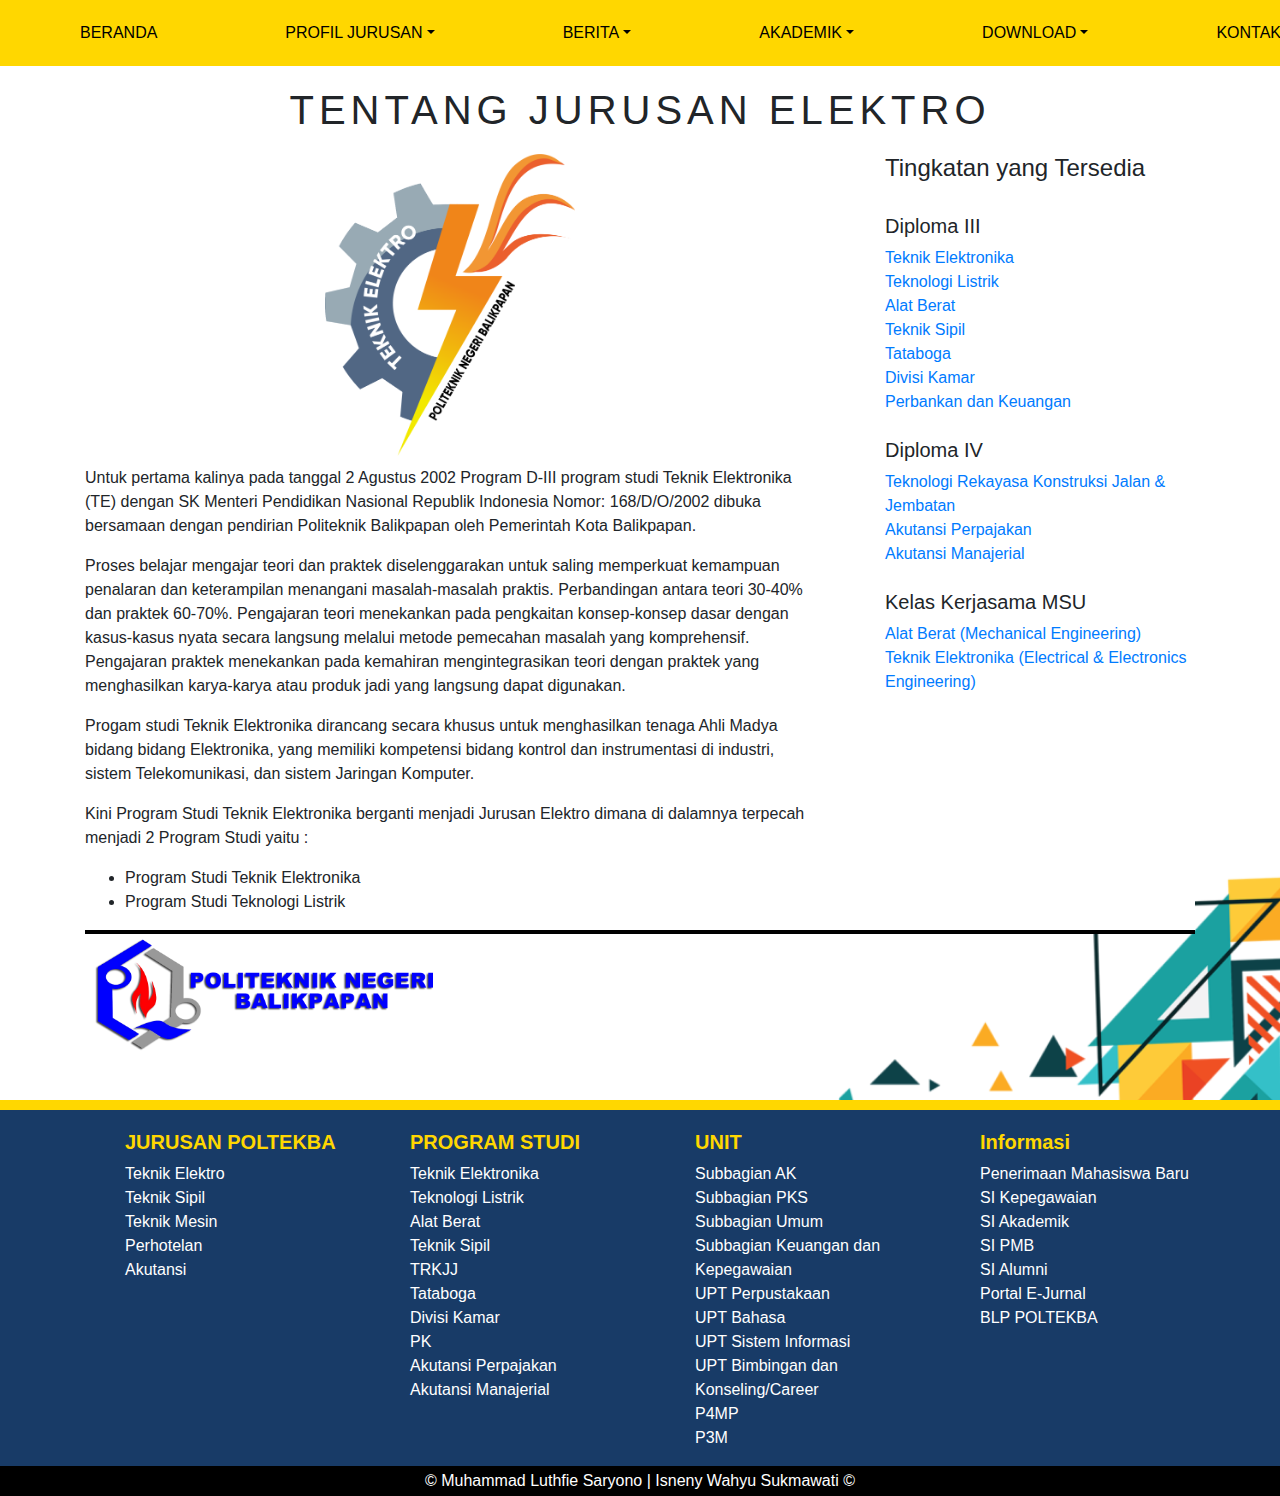
<file: TentangElektro.html>
<!DOCTYPE html>
<html>
<head>
	<title>ELEKTRO POLTEKBA</title>
	<link rel="stylesheet" type="text/css" href="bootstrap/css/bootstrap.css"> <!--File CSS Bootstrap-->
	<link rel="stylesheet" type="text/css" href="tentang.css"> <!--File CSS-->
	<link rel="stylesheet" type="text/css" href="yamm/yamm.css"> <!--File YAMM untuk membuat navbar ukuran penuh -->
	<link rel="icon" type="img/png" href="img/logoelektro.png">
</head>
<body>
	<!-- Untuk membuat navbar -->
	<nav class="yamm navbar navbar-expand-lg navbar-custom navbar-light py-0">
		<!-- Untuk membuat tombol yang muncul ketika di layar kecil (responsif) -->
		<button class="navbar-toggler" type="button" data-toggle="collapse" data-target="#navbarNavDropdown" aria-controls="navbarNavDropdown" aria-expanded="false" aria-label="Toggle navigation">
		<span class="navbar-toggler-icon"></span>
		</button>

		<!-- Menu yang ada di Navbar -->
		<div class="collapse navbar-collapse justify-content-center" id="navbarNavDropdown">
			<ul class="navbar-nav">
				<div class="kotak-hover">
					<li class="nav-item mr-5 ml-5">
						<a href="index.html" class="nav-link">BERANDA</a>
					</li>
				</div>
				<div class="kotak-hover">
					<li class="nav-item dropdown mr-5 ml-5">
						<a class="nav-link dropdown-toggle" href="#" id="navbarDropdownMenuLink" data-toggle="dropdown" aria-haspopup="true" aria-expanded="false">PROFIL JURUSAN</a>
						<div class="dropdown-menu about" aria-labelledby="navbarDropdownMenuLink">
							<a class="dropdown-item" href="TentangElektro.html">Tentang Jurusan Elektro</a>
					        <a class="dropdown-item" href="VisiMisi.html">Visi Misi</a>
					        <a class="dropdown-item" href="Struktur.html">Struktur Organisasi</a>
					        <a class="dropdown-item" href="Fasilitas.html">Fasilitas</a>
					        <a class="dropdown-item" href="DaftarDosen.html">Dosen Elektro</a>
						</div>
					</li>
				</div>
				<div class="kotak-hover">
					<li class="nav-item dropdown yamm-fw mr-5 ml-5">
						<a class="nav-link dropdown-toggle" href="#" id="navbarDropdownMenuLink" data-toggle="dropdown" aria-haspopup="true" aria-expanded="false">BERITA</a>
						<div class="dropdown-menu">
							<div class="yamm-content pl-0">
								<div class="row">
									<div class="col-md-4" style="margin-right: 50px">
										<a href="#" class="dropdown-item judul-dropdown"><span>BERI</span>TA TERBARU</a>
										<a href="#" class="dropdown-item link-dropdown">PENYALURAN BANTUAN PEMERINTAH TANGGAP BENCANA<p>BIDANG PENDIDIKAN VOKASI TAHUN 2020 OLEH P3M POLTEKBA</p></a>
										<a href="#" class="dropdown-item link-dropdown">EXPO TEKNIK ELEKTRONIKA TAHUN 2020</a>
										<a href="#" class="dropdown-item link-dropdown">REKRUTMEN PEKERJA WAKTU TIDAK TERTENTU (PWTT)<p>PT KILANG PERTAMINA BALIKPAPAN</p></a>
										<a href="#" class="dropdown-item link-dropdown">POLTEKBA VIRTUAL JOB FAIR 2020</a>
										<a href="#" class="dropdown-item link-dropdown">PELAKSANAAN SNITT KE-3 POLTEKBA TAHUN 2020 SUKSES<p>DIGELAR SECARA DARING</p></a>
									</div>
									<div class="col-md-5">
										<a href="#" class="dropdown-item judul-dropdown"><span>AGEN</span>DA</a>
										<a href="#" class="dropdown-item agenda disabled"><p>No Agenda</p></a>
									</div>
									<div class="col-md-3" style="margin-left: -50px">
										<a href="#" class="dropdown-item judul-dropdown"><span>GALE</span>RI FOTO</a>
										<div class="zoom-effect">
											<div class="galeri">
												<a href="#" class="dropdown-item"><img src="img/gambar2.jpg"></a>
											</div>
										</div>
									</div>
								</div>
							</div>
						</div>
					</li>
				</div>
				<div class="kotak-hover">
					<li class="nav-item dropdown yamm-fw mr-5 ml-5">
						<a class="nav-link dropdown-toggle" href="#" id="navbarDropdownMenuLink" data-toggle="dropdown" aria-haspopup="true" aria-expanded="false">AKADEMIK</a>
						<div class="dropdown-menu">
							<div class="yamm-content pl-0">
								<div class="row">
									<div class="col-md-2">
										<a href="#" class="dropdown-item judul-dropdown"><span>JURUSAN</span> POLTEKBA</a>
										<a href="#" class="dropdown-item link-dropdown">Teknik Elektro</a>
										<a href="#" class="dropdown-item link-dropdown">Teknik Sipil</a>
										<a href="#" class="dropdown-item link-dropdown">Teknik Mesin</a>
										<a href="#" class="dropdown-item link-dropdown">Perhotelan</a>
										<a href="#" class="dropdown-item link-dropdown">Akutansi</a>
									</div>
									<div class="col-md-2">
										<a href="#" class="dropdown-item judul-dropdown"><span>DIPL</span>OMA III</a>
										<a href="#" class="dropdown-item link-dropdown">Teknik Elektronika</a>
										<a href="#" class="dropdown-item link-dropdown">Teknikologi Listrik</a>
										<a href="#" class="dropdown-item link-dropdown">Alat Berat</a>
										<a href="#" class="dropdown-item link-dropdown">Teknik Sipil</a>
										<a href="#" class="dropdown-item link-dropdown">Tataboga</a>
										<a href="#" class="dropdown-item link-dropdown">Divisi Kamar</a>
										<a href="#" class="dropdown-item link-dropdown">Perbankan & Keuangan</a>
									</div>
									<div class="col-md-2">
										<a href="#" class="dropdown-item judul-dropdown"><span>DIPL</span>OMA IV</a>
										<a href="#" class="dropdown-item link-dropdown"><p>Teknologi Rekayasa</p><p>Konstruksi Jalan &</p><p>Jembatan</p></a>
										<a href="#" class="dropdown-item link-dropdown">Akutansi Perpajakan</a>
										<a href="#" class="dropdown-item link-dropdown">Akutansi Manajerial</a>
									</div>
									<div class="col-md-2">
										<a href="#" class="dropdown-item judul-dropdown"><span>KELAS</span> KERJASAMA MSU</a>
										<a href="#" class="dropdown-item link-dropdown">Alat Berat (Mechanical<p>Engineering)</p></a>
										<a href="#" class="dropdown-item link-dropdown">Teknik Elektronika (Electrical<p>& Electronics Engineering)</p></a>
									</div>
									<div class="col-md-2">
										<a href="#" class="dropdown-item judul-dropdown"><span>JALU</span>R PENERIMAAN</a>
										<a href="#" class="dropdown-item link-dropdown">SNMPN</a>
										<a href="#" class="dropdown-item link-dropdown">SBMPN</a>
										<a href="#" class="dropdown-item link-dropdown">UMM</a>
									</div>
									<div class="col-md-2" style="margin-left: -20px">
										<a href="#" class="dropdown-item judul-dropdown"><span>INFO</span>RMASI PENDAFTARAN</a>
										<a href="#" class="dropdown-item link-dropdown disabled">Politeknik Negeri Balikpapan</a>
										<a href="#" class="dropdown-item link-dropdown disabled">Jl. Soekarno Hatta KM.8<p>Balikpapan Utara</p></a>
										<a href="#" class="dropdown-item link-dropdown disabled">Kalimantan Timur 76129,<p>INDONESIA</p></a>
										<a href="#" class="dropdown-item link-dropdown disabled">Telp: (0542)860895 | Fax: 861107</a>
										<a href="#" class="dropdown-item link-dropdown disabled">Email: admin@poltekba.ac.id</a>
										<a href="#" class="dropdown-item link-dropdown disabled">Website: http://poltekba.ac.id</a>
									</div>
								</div>
							</div>
						</div>
					</li>
				</div>
				<div class="kotak-hover">
					<li class="nav-item dropdown mr-5 ml-5">
						<a class="nav-link dropdown-toggle" href="#" id="navbarDropdownMenuLink" data-toggle="dropdown" aria-haspopup="true" aria-expanded="false">DOWNLOAD</a>
						<div class="dropdown-menu about" aria-labelledby="navbarDropdownMenuLink">
							<a class="dropdown-item" href="Kaldik.html">Kalender Akademik</a>
							<a class="dropdown-item" href="dokumen.html">Dokumen</a>
						</div>
					</li>
				</div>
				<div class="kotak-hover">
					<li class="nav-item dropdown yamm-fw mr-5 ml-5">
						<a class="nav-link dropdown-toggle" href="#" id="navbarDropdownMenuLink" data-toggle="dropdown" aria-haspopup="true" aria-expanded="false">KONTAK</a>
						<div class="dropdown-menu">
							<div class="yamm-content">
								<div class="row">
										<div class="col-md-4">
											<a href="#" class="dropdown-item judul-dropdown"><span>CARI</span> SESUATU</a>
											<div class="input-group" style="margin-left: 23px; margin-top: 8px">
										    <input type="text" class="form-control" placeholder="Search...">
										    <div class="input-group-append">
										      <button class="btn btn-secondary" type="button">
										      	Search
										      </button>
										    </div>
										  </div>
										</div>
										<div class="col-md-2">
											<a href="#" class="dropdown-item judul-dropdown"><span>PILIH</span> BAHASA</a>
											<a href="#" class="dropdown-item link-dropdown"><img src="img/icon/en.png" style="margin-right: 10px">English</a>
											<a href="#" class="dropdown-item link-dropdown"><img src="img/icon/id.png" style="margin-right: 10px">Indonesian</a>
										</div>
										<div class="col-md-2">
											<a href="#" class="dropdown-item judul-dropdown"><span>TEMU</span>KAN KAMI</a>
											<a href="#" class="dropdown-item link-dropdown">FACEBOOK</a>
											<a href="#" class="dropdown-item link-dropdown">TWITTER</a>
											<a href="#" class="dropdown-item link-dropdown">YOUTUBE</a>
											<a href="#" class="dropdown-item link-dropdown">INSTAGRAM</a>
											<div class="dropdown-divider" style="margin-left: 24px"></div>
											<a href="http://blp.poltekba.ac.id/" class="dropdown-item link-dropdown">LAMAN LAMA</a>
										</div>
										<div class="col-md-3">
											<a href="#" class="dropdown-item judul-dropdown"><span>KON</span>TAK</a>
											<a href="#" class="dropdown-item link-dropdown disabled"><img src="img/icon/icon1map.png"> Jl. Soekarno Hatta KM.8 Balikpapan Utara</a>
											<a href="#" class="dropdown-item link-dropdown disabled">Kalimantan Timur 76129, INDONESIA</a>
											<a href="#" class="dropdown-item link-dropdown disabled"><img src="img/icon/icon2mail.png"> admin@poltekba.ac.id</a>
											<a href="#" class="dropdown-item link-dropdown disabled"><img src="img/icon/icon4phone.png"> (0542)860895 | <img src="img/icon/icon5fax.png"> 861107</a>
											<a href="#" class="dropdown-item link-dropdown disabled"><img src="img/icon/icon3wa.png"> +62 8135 0242 704</a>
										</div>
									</div>
								</div>
							</div>
						</div>
					</li>
				</div>
			</ul>
		</div>
	</nav>

	<!-- ISI -->
<!-- KONTEN -->
	<div class="container">
		<div class="judul">
			<h1>TENTANG JURUSAN ELEKTRO</h1>
		</div>
		<div class="content">
			<div class="isi">
				<div class="row isi">
					<div class="col-md-8">
						<center><img src="img/logoelektro.png"></center>
						<p>
							Untuk pertama kalinya pada tanggal 2 Agustus 2002 Program D-III program studi Teknik Elektronika (TE) dengan SK Menteri Pendidikan Nasional Republik Indonesia Nomor: 168/D/O/2002 dibuka bersamaan dengan pendirian Politeknik Balikpapan oleh Pemerintah Kota Balikpapan.
						</p>
						<p>
							Proses belajar mengajar teori dan praktek diselenggarakan untuk saling memperkuat kemampuan penalaran dan keterampilan menangani masalah-masalah praktis. Perbandingan antara teori 30-40% dan praktek 60-70%. Pengajaran teori menekankan pada pengkaitan konsep-konsep dasar dengan kasus-kasus nyata secara langsung melalui metode pemecahan masalah yang komprehensif. Pengajaran praktek menekankan pada kemahiran mengintegrasikan teori dengan praktek yang menghasilkan karya-karya atau produk jadi yang langsung dapat digunakan.
						</p>
						<p>
							Progam studi Teknik Elektronika dirancang secara khusus untuk menghasilkan tenaga Ahli Madya bidang bidang Elektronika, yang memiliki kompetensi bidang kontrol dan instrumentasi di industri, sistem Telekomunikasi, dan sistem Jaringan Komputer.
						</p>
						<p>
							Kini Program Studi Teknik Elektronika berganti menjadi Jurusan Elektro dimana di dalamnya terpecah menjadi 2 Program Studi yaitu :
							<ul>
								<li>Program Studi Teknik Elektronika</li>
								<li>Program Studi Teknologi Listrik</li>
							</ul>
						</p>
					</div>
					<div class="col-md-4 list-kanan">
						<ul>
							<h4>Tingkatan yang Tersedia</h4>
							<br>
							<h5>Diploma III</h5>
							<li><a href="#">Teknik Elektronika</a></li>
							<li><a href="#">Teknologi Listrik</a></li>
							<li><a href="#">Alat Berat</a></li>
							<li><a href="#">Teknik Sipil</a></li>
							<li><a href="#">Tataboga</a></li>
							<li><a href="#">Divisi Kamar</a></li>
							<li><a href="#">Perbankan dan Keuangan</a></li>
							<br>
							<h5>Diploma IV</h5>
							<li><a href="#">Teknologi Rekayasa Konstruksi Jalan & Jembatan</a></li>
							<li><a href="#">Akutansi Perpajakan</a></li>
							<li><a href="#">Akutansi Manajerial</a></li>
							<br>
							<h5>Kelas Kerjasama MSU</h5>
							<li><a href="#">Alat Berat (Mechanical Engineering)</a></li>
							<li><a href="#">Teknik Elektronika (Electrical & Electronics Engineering)</a></li>
						</ul>
					</div>
				</div>
			</div>
		</div>
		<div class="gambarbawah">
			<img src="img/poltek1.png" width = "350px">
		</div>
			<img src="img/bawah.png" id="gambarbawah1">
	
	</div>
		<script type="text/javascript" src="jquery.js"></script> <!--File javascript jquery-->
		<script type="text/javascript" src="popper.js"></script> <!--File javascript popper-->
		<script type="text/javascript" src="bootstrap/js/bootstrap.js"></script> <!--File javascript bootstrap-->
</body>
<footer>
	<div class="container">
		<div class="row">
			<div class="col-3">
				<ul>
					<h5 class="jdl">JURUSAN POLTEKBA</h5>
					<li><a href="#">Teknik Elektro</a></li>
					<li><a href="#">Teknik Sipil</a></li>
					<li><a href="#">Teknik Mesin</a></li>
					<li><a href="#">Perhotelan</a></li>
					<li><a href="#">Akutansi</a></li>
					<br>

				</ul>
			</div>
			<div class="col-3">
				<ul>
					<h5 class="jdl">PROGRAM STUDI</h5>
					<li><a href="#">Teknik Elektronika</a></li>
					<li><a href="#">Teknologi Listrik</a></li>
					<li><a href="#">Alat Berat</a></li>
					<li><a href="#">Teknik Sipil</a></li>
					<li><a href="#">TRKJJ</a></li>
					<li><a href="#">Tataboga</a></li>
					<li><a href="#">Divisi Kamar</a></li>
					<li><a href="#">PK</a></li>
					<li><a href="#">Akutansi Perpajakan</a></li>
					<li><a href="#">Akutansi Manajerial</a></li>
				</ul>
			</div>
			<div class="col-3">
				<ul>
					<h5 class="jdl">UNIT</h5>
					<li><a href="#">Subbagian AK</a></li>
					<li><a href="#">Subbagian PKS</a></li>
					<li><a href="#">Subbagian Umum</a></li>
					<li><a href="#">Subbagian Keuangan dan Kepegawaian</a></li>
					<li><a href="#">UPT Perpustakaan</a></li>
					<li><a href="#">UPT Bahasa</a></li>
					<li><a href="#">UPT Sistem Informasi</a></li>
					<li><a href="#">UPT Bimbingan dan Konseling/Career</a></li>
					<li><a href="#">P4MP</a></li>
					<li><a href="#">P3M</a></li>	
				</ul>
			</div>
			<div class="col-3">
				<ul>
					<h5 class="jdl">Informasi</h5>
					<li><a href="#">Penerimaan Mahasiswa Baru</a></li>
					<li><a href="#">SI Kepegawaian</a></li>
					<li><a href="#">SI Akademik</a></li>
					<li><a href="#">SI PMB</a></li>
					<li><a href="#">SI Alumni</a></li>
					<li><a href="#">Portal E-Jurnal</a></li>
					<li><a href="#">BLP POLTEKBA</a></li>
				</ul>
			</div>
		</div>
	</div>
	<div class="copyright">
		<p>&copy; Muhammad Luthfie Saryono | Isneny Wahyu Sukmawati &copy;</p>
	</div>
</footer>
</html>
</file>
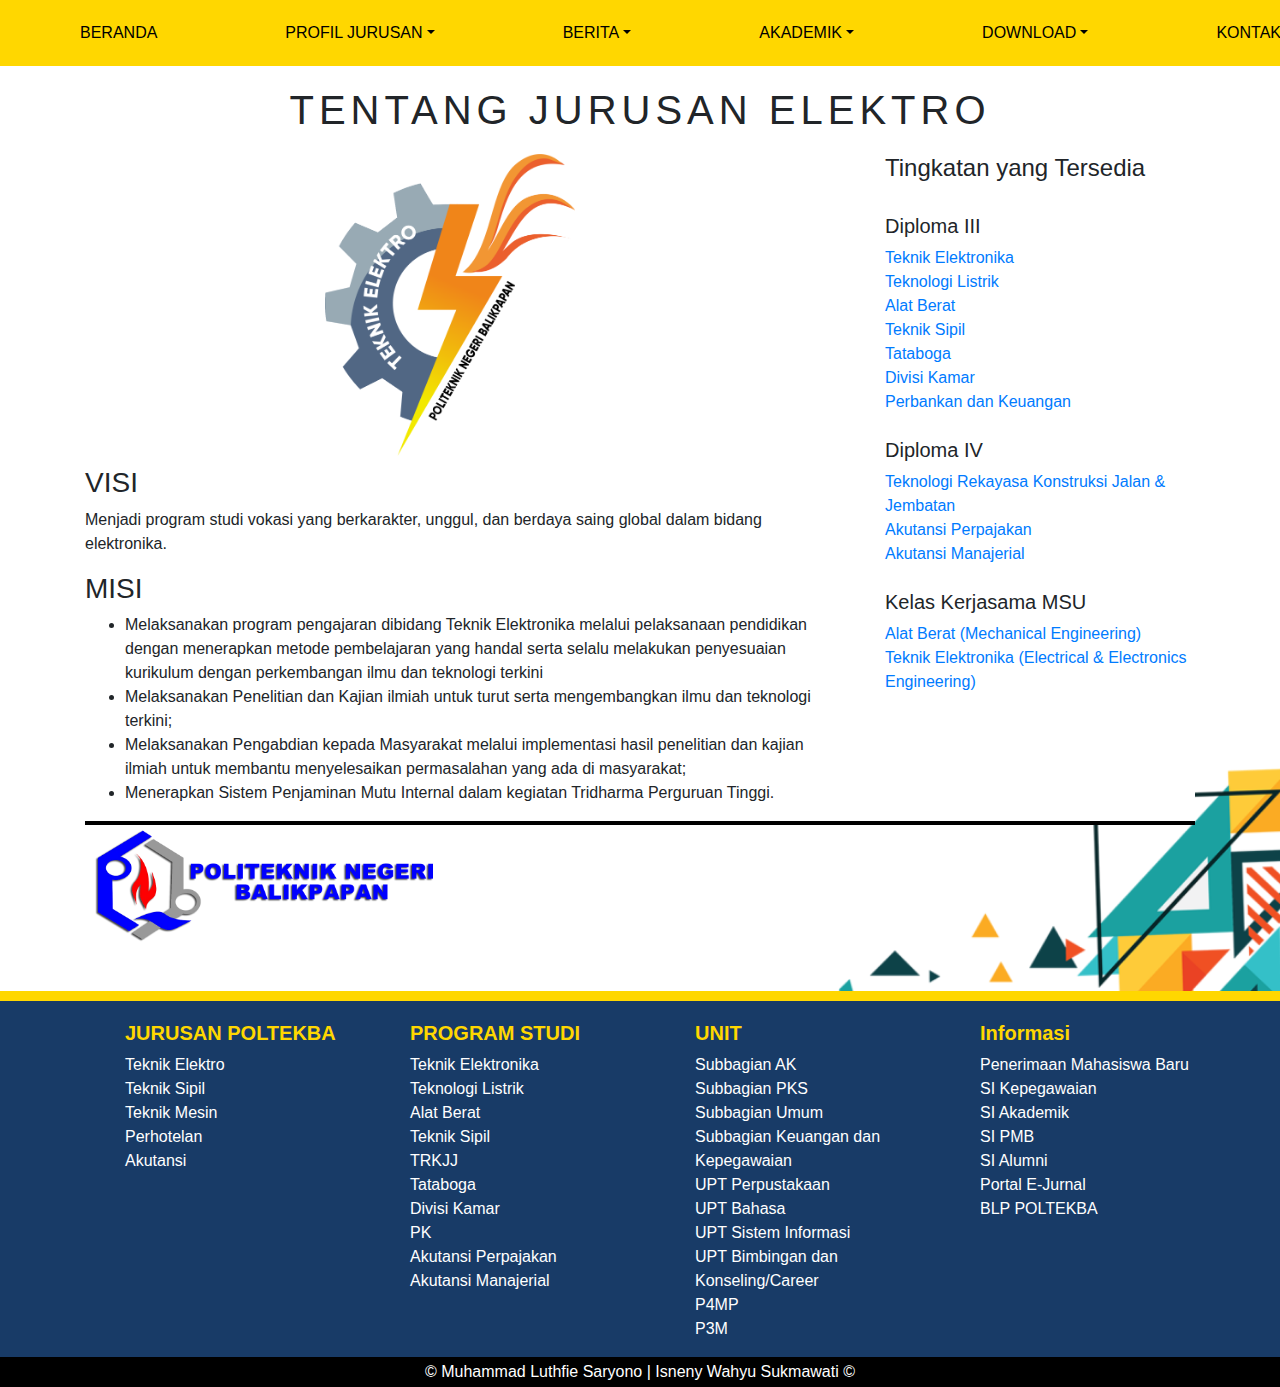
<file: VisiMisi.html>
<!DOCTYPE html>
<html>
<head>
	<title>ELEKTRO POLTEKBA</title>
	<link rel="stylesheet" type="text/css" href="bootstrap/css/bootstrap.css"> <!--File CSS Bootstrap-->
	<link rel="stylesheet" type="text/css" href="VisiMisi.css"> <!--File CSS-->
	<link rel="stylesheet" type="text/css" href="yamm/yamm.css"> <!--File YAMM untuk membuat navbar ukuran penuh -->
	<link rel="icon" type="img/png" href="img/logoelektro.png">
</head>
<body>
	<!-- Untuk membuat navbar -->
	<nav class="yamm navbar navbar-expand-lg navbar-custom navbar-light py-0">
		<!-- Untuk membuat tombol yang muncul ketika di layar kecil (responsif) -->
		<button class="navbar-toggler" type="button" data-toggle="collapse" data-target="#navbarNavDropdown" aria-controls="navbarNavDropdown" aria-expanded="false" aria-label="Toggle navigation">
		<span class="navbar-toggler-icon"></span>
		</button>

		<!-- Menu yang ada di Navbar -->
		<div class="collapse navbar-collapse justify-content-center" id="navbarNavDropdown">
			<ul class="navbar-nav">
				<div class="kotak-hover">
					<li class="nav-item mr-5 ml-5">
						<a href="index.html" class="nav-link">BERANDA</a>
					</li>
				</div>
				<div class="kotak-hover">
					<li class="nav-item dropdown mr-5 ml-5">
						<a class="nav-link dropdown-toggle" href="#" id="navbarDropdownMenuLink" data-toggle="dropdown" aria-haspopup="true" aria-expanded="false">PROFIL JURUSAN</a>
						<div class="dropdown-menu about" aria-labelledby="navbarDropdownMenuLink">
							<a class="dropdown-item" href="TentangElektro.html">Tentang Jurusan Elektro</a>
					        <a class="dropdown-item" href="VisiMisi.html">Visi Misi</a>
					        <a class="dropdown-item" href="Struktur.html">Struktur Organisasi</a>
					        <a class="dropdown-item" href="Fasilitas.html">Fasilitas</a>
					        <a class="dropdown-item" href="DaftarDosen.html">Dosen Elektro</a>
						</div>
					</li>
				</div>
				<div class="kotak-hover">
					<li class="nav-item dropdown yamm-fw mr-5 ml-5">
						<a class="nav-link dropdown-toggle" href="#" id="navbarDropdownMenuLink" data-toggle="dropdown" aria-haspopup="true" aria-expanded="false">BERITA</a>
						<div class="dropdown-menu">
							<div class="yamm-content pl-0">
								<div class="row">
									<div class="col-md-4" style="margin-right: 50px">
										<a href="#" class="dropdown-item judul-dropdown"><span>BERI</span>TA TERBARU</a>
										<a href="#" class="dropdown-item link-dropdown">PENYALURAN BANTUAN PEMERINTAH TANGGAP BENCANA<p>BIDANG PENDIDIKAN VOKASI TAHUN 2020 OLEH P3M POLTEKBA</p></a>
										<a href="#" class="dropdown-item link-dropdown">EXPO TEKNIK ELEKTRONIKA TAHUN 2020</a>
										<a href="#" class="dropdown-item link-dropdown">REKRUTMEN PEKERJA WAKTU TIDAK TERTENTU (PWTT)<p>PT KILANG PERTAMINA BALIKPAPAN</p></a>
										<a href="#" class="dropdown-item link-dropdown">POLTEKBA VIRTUAL JOB FAIR 2020</a>
										<a href="#" class="dropdown-item link-dropdown">PELAKSANAAN SNITT KE-3 POLTEKBA TAHUN 2020 SUKSES<p>DIGELAR SECARA DARING</p></a>
									</div>
									<div class="col-md-5">
										<a href="#" class="dropdown-item judul-dropdown"><span>AGEN</span>DA</a>
										<a href="#" class="dropdown-item agenda disabled"><p>No Agenda</p></a>
									</div>
									<div class="col-md-3" style="margin-left: -50px">
										<a href="#" class="dropdown-item judul-dropdown"><span>GALE</span>RI FOTO</a>
										<div class="zoom-effect">
											<div class="galeri">
												<a href="#" class="dropdown-item"><img src="img/gambar2.jpg"></a>
											</div>
										</div>
									</div>
								</div>
							</div>
						</div>
					</li>
				</div>
				<div class="kotak-hover">
					<li class="nav-item dropdown yamm-fw mr-5 ml-5">
						<a class="nav-link dropdown-toggle" href="#" id="navbarDropdownMenuLink" data-toggle="dropdown" aria-haspopup="true" aria-expanded="false">AKADEMIK</a>
						<div class="dropdown-menu">
							<div class="yamm-content pl-0">
								<div class="row">
									<div class="col-md-2">
										<a href="#" class="dropdown-item judul-dropdown"><span>JURUSAN</span> POLTEKBA</a>
										<a href="#" class="dropdown-item link-dropdown">Teknik Elektro</a>
										<a href="#" class="dropdown-item link-dropdown">Teknik Sipil</a>
										<a href="#" class="dropdown-item link-dropdown">Teknik Mesin</a>
										<a href="#" class="dropdown-item link-dropdown">Perhotelan</a>
										<a href="#" class="dropdown-item link-dropdown">Akutansi</a>
									</div>
									<div class="col-md-2">
										<a href="#" class="dropdown-item judul-dropdown"><span>DIPL</span>OMA III</a>
										<a href="#" class="dropdown-item link-dropdown">Teknik Elektronika</a>
										<a href="#" class="dropdown-item link-dropdown">Teknikologi Listrik</a>
										<a href="#" class="dropdown-item link-dropdown">Alat Berat</a>
										<a href="#" class="dropdown-item link-dropdown">Teknik Sipil</a>
										<a href="#" class="dropdown-item link-dropdown">Tataboga</a>
										<a href="#" class="dropdown-item link-dropdown">Divisi Kamar</a>
										<a href="#" class="dropdown-item link-dropdown">Perbankan & Keuangan</a>
									</div>
									<div class="col-md-2">
										<a href="#" class="dropdown-item judul-dropdown"><span>DIPL</span>OMA IV</a>
										<a href="#" class="dropdown-item link-dropdown"><p>Teknologi Rekayasa</p><p>Konstruksi Jalan &</p><p>Jembatan</p></a>
										<a href="#" class="dropdown-item link-dropdown">Akutansi Perpajakan</a>
										<a href="#" class="dropdown-item link-dropdown">Akutansi Manajerial</a>
									</div>
									<div class="col-md-2">
										<a href="#" class="dropdown-item judul-dropdown"><span>KELAS</span> KERJASAMA MSU</a>
										<a href="#" class="dropdown-item link-dropdown">Alat Berat (Mechanical<p>Engineering)</p></a>
										<a href="#" class="dropdown-item link-dropdown">Teknik Elektronika (Electrical<p>& Electronics Engineering)</p></a>
									</div>
									<div class="col-md-2">
										<a href="#" class="dropdown-item judul-dropdown"><span>JALU</span>R PENERIMAAN</a>
										<a href="#" class="dropdown-item link-dropdown">SNMPN</a>
										<a href="#" class="dropdown-item link-dropdown">SBMPN</a>
										<a href="#" class="dropdown-item link-dropdown">UMM</a>
									</div>
									<div class="col-md-2" style="margin-left: -20px">
										<a href="#" class="dropdown-item judul-dropdown"><span>INFO</span>RMASI PENDAFTARAN</a>
										<a href="#" class="dropdown-item link-dropdown disabled">Politeknik Negeri Balikpapan</a>
										<a href="#" class="dropdown-item link-dropdown disabled">Jl. Soekarno Hatta KM.8<p>Balikpapan Utara</p></a>
										<a href="#" class="dropdown-item link-dropdown disabled">Kalimantan Timur 76129,<p>INDONESIA</p></a>
										<a href="#" class="dropdown-item link-dropdown disabled">Telp: (0542)860895 | Fax: 861107</a>
										<a href="#" class="dropdown-item link-dropdown disabled">Email: admin@poltekba.ac.id</a>
										<a href="#" class="dropdown-item link-dropdown disabled">Website: http://poltekba.ac.id</a>
									</div>
								</div>
							</div>
						</div>
					</li>
				</div>
				<div class="kotak-hover">
					<li class="nav-item dropdown mr-5 ml-5">
						<a class="nav-link dropdown-toggle" href="#" id="navbarDropdownMenuLink" data-toggle="dropdown" aria-haspopup="true" aria-expanded="false">DOWNLOAD</a>
						<div class="dropdown-menu about" aria-labelledby="navbarDropdownMenuLink">
							<a class="dropdown-item" href="Kaldik.html">Kalender Akademik</a>
							<a class="dropdown-item" href="dokumen.html">Dokumen</a>
						</div>
					</li>
				</div>
				<div class="kotak-hover">
					<li class="nav-item dropdown yamm-fw mr-5 ml-5">
						<a class="nav-link dropdown-toggle" href="#" id="navbarDropdownMenuLink" data-toggle="dropdown" aria-haspopup="true" aria-expanded="false">KONTAK</a>
						<div class="dropdown-menu">
							<div class="yamm-content">
								<div class="row">
										<div class="col-md-4">
											<a href="#" class="dropdown-item judul-dropdown"><span>CARI</span> SESUATU</a>
											<div class="input-group" style="margin-left: 23px; margin-top: 8px">
										    <input type="text" class="form-control" placeholder="Search...">
										    <div class="input-group-append">
										      <button class="btn btn-secondary" type="button">
										      	Search
										      </button>
										    </div>
										  </div>
										</div>
										<div class="col-md-2">
											<a href="#" class="dropdown-item judul-dropdown"><span>PILIH</span> BAHASA</a>
											<a href="#" class="dropdown-item link-dropdown"><img src="img/icon/en.png" style="margin-right: 10px">English</a>
											<a href="#" class="dropdown-item link-dropdown"><img src="img/icon/id.png" style="margin-right: 10px">Indonesian</a>
										</div>
										<div class="col-md-2">
											<a href="#" class="dropdown-item judul-dropdown"><span>TEMU</span>KAN KAMI</a>
											<a href="#" class="dropdown-item link-dropdown">FACEBOOK</a>
											<a href="#" class="dropdown-item link-dropdown">TWITTER</a>
											<a href="#" class="dropdown-item link-dropdown">YOUTUBE</a>
											<a href="#" class="dropdown-item link-dropdown">INSTAGRAM</a>
											<div class="dropdown-divider" style="margin-left: 24px"></div>
											<a href="http://blp.poltekba.ac.id/" class="dropdown-item link-dropdown">LAMAN LAMA</a>
										</div>
										<div class="col-md-3">
											<a href="#" class="dropdown-item judul-dropdown"><span>KON</span>TAK</a>
											<a href="#" class="dropdown-item link-dropdown disabled"><img src="img/icon/icon1map.png"> Jl. Soekarno Hatta KM.8 Balikpapan Utara</a>
											<a href="#" class="dropdown-item link-dropdown disabled">Kalimantan Timur 76129, INDONESIA</a>
											<a href="#" class="dropdown-item link-dropdown disabled"><img src="img/icon/icon2mail.png"> admin@poltekba.ac.id</a>
											<a href="#" class="dropdown-item link-dropdown disabled"><img src="img/icon/icon4phone.png"> (0542)860895 | <img src="img/icon/icon5fax.png"> 861107</a>
											<a href="#" class="dropdown-item link-dropdown disabled"><img src="img/icon/icon3wa.png"> +62 8135 0242 704</a>
										</div>
									</div>
								</div>
							</div>
						</div>
					</li>
				</div>
			</ul>
		</div>
	</nav>

	<!-- ISI -->
<!-- KONTEN -->
	<div class="container">
		<div class="judul">
			<h1>TENTANG JURUSAN ELEKTRO</h1>
		</div>
		<div class="content">
			<div class="isi">
				<div class="row isi">
					<div class="col-md-8">
						<center><img src="img/logoelektro.png"></center>
							<h3>VISI</h3>
								<p>
									Menjadi program studi vokasi yang berkarakter, unggul, dan berdaya saing global dalam bidang elektronika.
								</p>
							<h3>MISI</h3>
								<ul>
									<li>
										Melaksanakan program pengajaran dibidang Teknik Elektronika melalui pelaksanaan pendidikan dengan menerapkan metode pembelajaran yang handal serta selalu melakukan penyesuaian kurikulum dengan perkembangan ilmu dan teknologi terkini
									</li>
									<li>
										Melaksanakan Penelitian dan Kajian ilmiah untuk turut serta mengembangkan ilmu dan teknologi terkini;
									</li>
									<li>
										Melaksanakan Pengabdian kepada Masyarakat melalui implementasi hasil penelitian dan kajian ilmiah untuk membantu menyelesaikan permasalahan yang ada di masyarakat;
									</li>
									<li>
										Menerapkan Sistem Penjaminan Mutu Internal dalam kegiatan Tridharma Perguruan Tinggi.
									</li>
								</ul>
					</div>
					<div class="col-md-4 list-kanan">
						<ul>
							<h4>Tingkatan yang Tersedia</h4>
							<br>
								<h5>Diploma III</h5>
									<li><a href="#">Teknik Elektronika</a></li>
									<li><a href="#">Teknologi Listrik</a></li>
									<li><a href="#">Alat Berat</a></li>
									<li><a href="#">Teknik Sipil</a></li>
									<li><a href="#">Tataboga</a></li>
									<li><a href="#">Divisi Kamar</a></li>
									<li><a href="#">Perbankan dan Keuangan</a></li>
							<br>
								<h5>Diploma IV</h5>
									<li><a href="#">Teknologi Rekayasa Konstruksi Jalan & Jembatan</a></li>
									<li><a href="#">Akutansi Perpajakan</a></li>
									<li><a href="#">Akutansi Manajerial</a></li>
							<br>
								<h5>Kelas Kerjasama MSU</h5>
									<li><a href="#">Alat Berat (Mechanical Engineering)</a></li>
									<li><a href="#">Teknik Elektronika (Electrical & Electronics Engineering)</a></li>
						</ul>
					</div>
				</div>
		</div>
	</div>
		<div class="gambarbawah">
			<img src="img/poltek1.png" width = "350px">
		</div>
			<img src="img/bawah.png" id="gambarbawah1">

	</div>
		<script type="text/javascript" src="jquery.js"></script> <!--File javascript jquery-->
		<script type="text/javascript" src="popper.js"></script> <!--File javascript popper-->
		<script type="text/javascript" src="bootstrap/js/bootstrap.js"></script> <!--File javascript bootstrap-->
</body>
<footer>
	<div class="container">
		<div class="row">
			<div class="col-3">
				<ul>
					<h5 class="jdl">JURUSAN POLTEKBA</h5>
					<li><a href="#">Teknik Elektro</a></li>
					<li><a href="#">Teknik Sipil</a></li>
					<li><a href="#">Teknik Mesin</a></li>
					<li><a href="#">Perhotelan</a></li>
					<li><a href="#">Akutansi</a></li>
					<br>

				</ul>
			</div>
			<div class="col-3">
				<ul>
					<h5 class="jdl">PROGRAM STUDI</h5>
					<li><a href="#">Teknik Elektronika</a></li>
					<li><a href="#">Teknologi Listrik</a></li>
					<li><a href="#">Alat Berat</a></li>
					<li><a href="#">Teknik Sipil</a></li>
					<li><a href="#">TRKJJ</a></li>
					<li><a href="#">Tataboga</a></li>
					<li><a href="#">Divisi Kamar</a></li>
					<li><a href="#">PK</a></li>
					<li><a href="#">Akutansi Perpajakan</a></li>
					<li><a href="#">Akutansi Manajerial</a></li>
				</ul>
			</div>
			<div class="col-3">
				<ul>
					<h5 class="jdl">UNIT</h5>
					<li><a href="#">Subbagian AK</a></li>
					<li><a href="#">Subbagian PKS</a></li>
					<li><a href="#">Subbagian Umum</a></li>
					<li><a href="#">Subbagian Keuangan dan Kepegawaian</a></li>
					<li><a href="#">UPT Perpustakaan</a></li>
					<li><a href="#">UPT Bahasa</a></li>
					<li><a href="#">UPT Sistem Informasi</a></li>
					<li><a href="#">UPT Bimbingan dan Konseling/Career</a></li>
					<li><a href="#">P4MP</a></li>
					<li><a href="#">P3M</a></li>	
				</ul>
			</div>
			<div class="col-3">
				<ul>
					<h5 class="jdl">Informasi</h5>
					<li><a href="#">Penerimaan Mahasiswa Baru</a></li>
					<li><a href="#">SI Kepegawaian</a></li>
					<li><a href="#">SI Akademik</a></li>
					<li><a href="#">SI PMB</a></li>
					<li><a href="#">SI Alumni</a></li>
					<li><a href="#">Portal E-Jurnal</a></li>
					<li><a href="#">BLP POLTEKBA</a></li>
				</ul>
			</div>
		</div>
	</div>
	<div class="copyright">
		<p>&copy; Muhammad Luthfie Saryono | Isneny Wahyu Sukmawati &copy;</p>
	</div>
</footer>
</html>
</file>
<file: fasilitas.css>
/*Navbar*/
    .navbar-custom { /*ngubah baackground navbar jadi emas*/
        background-color: gold;
    }
        .navbar-custom .navbar-nav .nav-link { /* Mengubah warna text di navbar*/
            color: black;
            padding: 1.3rem 1rem; /*1 rem = 16px*/
        }

    .navbar-custom .dropdown-menu { /* Mengubah warna menu dropdown */
        margin-top: 0px;
        background-color: #183b67;
        border-radius: 0px;
        border: none;
    }
    .about{ /*Biar gak melenceng kotak dropdown nya */
        margin-left: -48px;
    }
    .about .dropdown-item:hover{ /*Biar pas di arahin ada background warnanya*/
    background-color: white;
    color: black !important;
    }
    .kotak-hover:hover > .dropdown .dropdown-menu{ /*Biar pas cursor di arahin langsung keluar tu kotaknya */
        display: block;
        background-color: #183b67;
    }
    .judul-dropdown{ /*Mengatur judul dropdown dropdown di navbar*/
        font-size: 14px;
        font-weight: bold;
    }
    .judul-dropdown span{ /*Buat ngasih garis bawah di beberapa tulisan */
        border-bottom: 3px solid gold;
    }
    .link-dropdown{ /*Ngatur font & margin isi navbar */
        margin: 4px 0; /*yang 4 ngatur atas bawah, yang 0 kiri kanan*/
        font-size: 14px;
    }
    .link-dropdown:hover{ /*Ngatur biar pas cursor di arahin ke isi navbar jadi agak maju2 */
        margin-left: 5px;
    }
    .agenda p{ /*Buat agenda */
        border: 8px solid gold;
        background-color: gold !important; /*Fungsi important untuk memprioritaskan warnanya*/
        color: black !important;
    }
    .kotak-hover:hover, .kotak-hover:hover > li a{
        color: white !important;
        background-color: #183b67; /*Biar warnanya nyatu sama background */
    }
    .navbar-custom li p{ /* Biar rapi */
    margin: 0;
    padding: 0;
    }
    .galeri img { /* Efek zoom di bagian Berita */
    margin-top: 5px;
    width: 100%;
    }
    .zoom-effect:hover .galeri img {
    transform: scale(1.08);
    transition: 0.4s ease;
    }


/*Isi*/
    .judul{
        margin-top: 20px;
        margin-bottom: 20px;
        text-align: center;
        letter-spacing: 5px;
    }
    .content{
        z-index: 1;
        background-color: white !important;
    }
    .gambarbawah{
        border-top: 4px solid black;
    }
    #gambarbawah1{
        width: 750px;
        position: relative;
        z-index: -1;
        margin-left: 43.1%;
        margin-top: -510px;
        margin-bottom: -60px;
    }


/*Footer*/
    .jdl{
        color: gold;
        font-weight: bold;
    }
    footer{
        margin-top: 20px;
        border-top: 10px solid gold;
        color: white;
        background-color: #183b67;
    }
    footer a, footer a:hover{
        color: inherit;
        margin-bottom: 1px;
    }
    footer .container{
       margin-top: 20px;
    }
    .list-kanan li, footer li{ /*Biar gada titik di kanannya */
        list-style: none;
    }
    .copyright{
        background-color: black;
    }
    .copyright p{
        text-align: center;
        padding-top: 3px;
        padding-bottom: 3px;
        margin-bottom: 0px;
    }
</file>
<file: kaldik.css>
/*Navbar*/
    .navbar-custom { /*ngubah baackground navbar jadi emas*/
        background-color: gold;
    }
        .navbar-custom .navbar-nav .nav-link { /* Mengubah warna text di navbar*/
            color: black;
            padding: 1.3rem 1rem; /*1 rem = 16px*/
        }

    .navbar-custom .dropdown-menu { /* Mengubah warna menu dropdown */
        margin-top: 0px;
        background-color: #183b67;
        border-radius: 0px;
        border: none;
    }
    .about{ /*Biar gak melenceng kotak dropdown nya */
        margin-left: -48px;
    }
    .about .dropdown-item:hover{ /*Biar pas di arahin ada background warnanya*/
    background-color: white;
    color: black !important;
    }
    .kotak-hover:hover > .dropdown .dropdown-menu{ /*Biar pas cursor di arahin langsung keluar tu kotaknya */
        display: block;
        background-color: #183b67;
    }
    .judul-dropdown{ /*Mengatur judul dropdown dropdown di navbar*/
        font-size: 14px;
        font-weight: bold;
    }
    .judul-dropdown span{ /*Buat ngasih garis bawah di beberapa tulisan */
        border-bottom: 3px solid gold;
    }
    .link-dropdown{ /*Ngatur font & margin isi navbar */
        margin: 4px 0; /*yang 4 ngatur atas bawah, yang 0 kiri kanan*/
        font-size: 14px;
    }
    .link-dropdown:hover{ /*Ngatur biar pas cursor di arahin ke isi navbar jadi agak maju2 */
        margin-left: 5px;
    }
    .agenda p{ /*Buat agenda */
        border: 8px solid gold;
        background-color: gold !important; /*Fungsi important untuk memprioritaskan warnanya*/
        color: black !important;
    }
    .kotak-hover:hover, .kotak-hover:hover > li a{
        color: white !important;
        background-color: #183b67; /*Biar warnanya nyatu sama background */
    }
    .navbar-custom li p{ /* Biar rapi */
    margin: 0;
    padding: 0;
    }
    .galeri img { /* Efek zoom di bagian Berita */
    margin-top: 5px;
    width: 100%;
    }
    .zoom-effect:hover .galeri img {
    transform: scale(1.08);
    transition: 0.4s ease;
    }


/*Isi*/
    .judul{
        margin-top: 20px;
        margin-bottom: 20px;
        text-align: center;
        letter-spacing: 5px;
    }
   .content{
        z-index: 1;
        background-color: white !important;
    }
    .gambarbawah{
        border-top: 4px solid black;
    }
    #gambarbawah1{
        width: 750px;
        position: relative;
        z-index: -1;
        margin-left: 43.1%;
        margin-top: -510px;
        margin-bottom: -60px;
    }


/*Footer*/
    .jdl{
        color: gold;
        font-weight: bold;
    }
    footer{
        margin-top: 20px;
        border-top: 10px solid gold;
        color: white;
        background-color: #183b67;
    }
    footer a, footer a:hover{
        color: inherit;
        margin-bottom: 1px;
    }
    footer .container{
       margin-top: 20px;
    }
    .list-kanan li, footer li{ /*Biar gada titik di kanannya */
        list-style: none;
    }
    .copyright{
        background-color: black;
    }
    .copyright p{
        text-align: center;
        padding-top: 3px;
        padding-bottom: 3px;
        margin-bottom: 0px;
    }
</file>
<file: struktur.css>
/*Navbar*/
    .navbar-custom { /*ngubah baackground navbar jadi emas*/
        background-color: gold;
    }
        .navbar-custom .navbar-nav .nav-link { /* Mengubah warna text di navbar*/
            color: black;
            padding: 1.3rem 1rem; /*1 rem = 16px*/
        }

    .navbar-custom .dropdown-menu { /* Mengubah warna menu dropdown */
        margin-top: 0px;
        background-color: #183b67;
        border-radius: 0px;
        border: none;
    }
    .about{ /*Biar gak melenceng kotak dropdown nya */
        margin-left: -48px;
    }
    .about .dropdown-item:hover{ /*Biar pas di arahin ada background warnanya*/
    background-color: white;
    color: black !important;
    }
    .kotak-hover:hover > .dropdown .dropdown-menu{ /*Biar pas cursor di arahin langsung keluar tu kotaknya */
        display: block;
        background-color: #183b67;
    }
    .judul-dropdown{ /*Mengatur judul dropdown dropdown di navbar*/
        font-size: 14px;
        font-weight: bold;
    }
    .judul-dropdown span{ /*Buat ngasih garis bawah di beberapa tulisan */
        border-bottom: 3px solid gold;
    }
    .link-dropdown{ /*Ngatur font & margin isi navbar */
        margin: 4px 0; /*yang 4 ngatur atas bawah, yang 0 kiri kanan*/
        font-size: 14px;
    }
    .link-dropdown:hover{ /*Ngatur biar pas cursor di arahin ke isi navbar jadi agak maju2 */
        margin-left: 5px;
    }
    .agenda p{ /*Buat agenda */
        border: 8px solid gold;
        background-color: gold !important; /*Fungsi important untuk memprioritaskan warnanya*/
        color: black !important;
    }
    .kotak-hover:hover, .kotak-hover:hover > li a{
        color: white !important;
        background-color: #183b67; /*Biar warnanya nyatu sama background */
    }
    .navbar-custom li p{ /* Biar rapi */
    margin: 0;
    padding: 0;
    }
    .galeri img { /* Efek zoom di bagian Berita */
    margin-top: 5px;
    width: 100%;
    }
    .zoom-effect:hover .galeri img {
    transform: scale(1.08);
    transition: 0.4s ease;
    }


/*Isi*/
    .judul{
        margin-top: 20px;
        margin-bottom: 20px;
        text-align: center;
        letter-spacing: 5px;
    }
    .content{
        z-index: 1;
        background-color: white !important;
    }
    .gambarbawah{
        border-top: 4px solid black;
    }
    #gambarbawah1{
        width: 750px;
        position: relative;
        z-index: -1;
        margin-left: 43.1%;
        margin-top: -510px;
        margin-bottom: -60px;
    }

/*Footer*/
    .jdl{
        color: gold;
        font-weight: bold;
    }
    footer{
        margin-top: 20px;
        border-top: 10px solid gold;
        color: white;
        background-color: #183b67;
    }
    footer a, footer a:hover{
        color: inherit;
        margin-bottom: 1px;
    }
    footer .container{
       margin-top: 20px;
    }
    .list-kanan li, footer li{ /*Biar gada titik di kanannya */
        list-style: none;
    }
    .copyright{
        background-color: black;
    }
    .copyright p{
        text-align: center;
        padding-top: 3px;
        padding-bottom: 3px;
        margin-bottom: 0px;
    }
</file>
<file: tentang.css>
/*Navbar*/
    .navbar-custom { /*ngubah baackground navbar jadi emas*/
        background-color: gold;
    }
        .navbar-custom .navbar-nav .nav-link { /* Mengubah warna text di navbar*/
            color: black;
            padding: 1.3rem 1rem; /*1 rem = 16px*/
        }

    .navbar-custom .dropdown-menu { /* Mengubah warna menu dropdown */
        margin-top: 0px;
        background-color: #183b67;
        border-radius: 0px;
        border: none;
    }
    .about{ /*Biar gak melenceng kotak dropdown nya */
        margin-left: -48px;
    }
    .about .dropdown-item:hover{ /*Biar pas di arahin ada background warnanya*/
    background-color: white;
    color: black !important;
    }
    .kotak-hover:hover > .dropdown .dropdown-menu{ /*Biar pas cursor di arahin langsung keluar tu kotaknya */
        display: block;
        background-color: #183b67;
    }
    .judul-dropdown{ /*Mengatur judul dropdown dropdown di navbar*/
        font-size: 14px;
        font-weight: bold;
    }
    .judul-dropdown span{ /*Buat ngasih garis bawah di beberapa tulisan */
        border-bottom: 3px solid gold;
    }
    .link-dropdown{ /*Ngatur font & margin isi navbar */
        margin: 4px 0; /*yang 4 ngatur atas bawah, yang 0 kiri kanan*/
        font-size: 14px;
    }
    .link-dropdown:hover{ /*Ngatur biar pas cursor di arahin ke isi navbar jadi agak maju2 */
        margin-left: 5px;
    }
    .agenda p{ /*Buat agenda */
        border: 8px solid gold;
        background-color: gold !important; /*Fungsi important untuk memprioritaskan warnanya*/
        color: black !important;
    }
    .kotak-hover:hover, .kotak-hover:hover > li a{
        color: white !important;
        background-color: #183b67; /*Biar warnanya nyatu sama background */
    }
    .navbar-custom li p{ /* Biar rapi */
    margin: 0;
    padding: 0;
    }
    .galeri img { /* Efek zoom di bagian Berita */
    margin-top: 5px;
    width: 100%;
    }
    .zoom-effect:hover .galeri img {
    transform: scale(1.08);
    transition: 0.4s ease;
    }


/*Isi*/
    .judul{
        margin-top: 20px;
        margin-bottom: 20px;
        text-align: center;
        letter-spacing: 5px;
    }
    .isi img{ /* Ngatur besarnya logo elektro */
        margin-bottom: 10px;
        width: 250px;
    }
    .content{
        z-index: -1;
        background-color: white !important;
    }
    .gambarbawah{
        border-top: 4px solid black;
    }
    #gambarbawah1{
        width: 750px;
        position: relative;
        z-index: -1;
        margin-left: 43.1%;
        margin-top: -510px;
        margin-bottom: -60px;
    }

/*Footer*/
    .jdl{
        color: gold;
        font-weight: bold;
    }
    footer{
        margin-top: 20px;
        border-top: 10px solid gold;
        color: white;
        background-color: #183b67;
    }
    footer a, footer a:hover{
        color: inherit;
        margin-bottom: 1px;
    }
    footer .container{
       margin-top: 20px;
    }
    .list-kanan li, footer li{ /*Biar gada titik di kanannya */
        list-style: none;
    }
    .copyright{
        background-color: black;
    }
    .copyright p{
        text-align: center;
        padding-top: 3px;
        padding-bottom: 3px;
        margin-bottom: 0px;
    }
</file>
<file: VisiMisi.css>
/*Navbar*/
    .navbar-custom { /*ngubah baackground navbar jadi emas*/
        background-color: gold;
    }
        .navbar-custom .navbar-nav .nav-link { /* Mengubah warna text di navbar*/
            color: black;
            padding: 1.3rem 1rem; /*1 rem = 16px*/
        }

    .navbar-custom .dropdown-menu { /* Mengubah warna menu dropdown */
        margin-top: 0px;
        background-color: #183b67;
        border-radius: 0px;
        border: none;
    }
    .about{ /*Biar gak melenceng kotak dropdown nya */
        margin-left: -48px;
    }
    .about .dropdown-item:hover{ /*Biar pas di arahin ada background warnanya*/
    background-color: white;
    color: black !important;
    }
    .kotak-hover:hover > .dropdown .dropdown-menu{ /*Biar pas cursor di arahin langsung keluar tu kotaknya */
        display: block;
        background-color: #183b67;
    }
    .judul-dropdown{ /*Mengatur judul dropdown dropdown di navbar*/
        font-size: 14px;
        font-weight: bold;
    }
    .judul-dropdown span{ /*Buat ngasih garis bawah di beberapa tulisan */
        border-bottom: 3px solid gold;
    }
    .link-dropdown{ /*Ngatur font & margin isi navbar */
        margin: 4px 0; /*yang 4 ngatur atas bawah, yang 0 kiri kanan*/
        font-size: 14px;
    }
    .link-dropdown:hover{ /*Ngatur biar pas cursor di arahin ke isi navbar jadi agak maju2 */
        margin-left: 5px;
    }
    .agenda p{ /*Buat agenda */
        border: 8px solid gold;
        background-color: gold !important; /*Fungsi important untuk memprioritaskan warnanya*/
        color: black !important;
    }
    .kotak-hover:hover, .kotak-hover:hover > li a{
        color: white !important;
        background-color: #183b67; /*Biar warnanya nyatu sama background */
    }
    .navbar-custom li p{ /* Biar rapi */
    margin: 0;
    padding: 0;
    }
    .galeri img { /* Efek zoom di bagian Berita */
    margin-top: 5px;
    width: 100%;
    }
    .zoom-effect:hover .galeri img {
    transform: scale(1.08);
    transition: 0.4s ease;
    }


/*Isi*/
    .judul{
        margin-top: 20px;
        margin-bottom: 20px;
        text-align: center;
        letter-spacing: 5px;
    }
    .isi img{ /*Ngatur besar logo elektro */
        margin-bottom: 10px;
        width: 250px;
    }
    .content{
        z-index: -1;
        background-color: white !important;
    }
    .gambarbawah{
        border-top: 4px solid black;
    }
    #gambarbawah1{
        width: 750px;
        position: relative;
        z-index: -1;
        margin-left: 43.1%;
        margin-top: -510px;
        margin-bottom: -60px;
    }

/*Footer*/
    .jdl{
        color: gold;
        font-weight: bold;
    }
    footer{
        margin-top: 20px;
        border-top: 10px solid gold;
        color: white;
        background-color: #183b67;
    }
    footer a, footer a:hover{
        color: inherit;
        margin-bottom: 1px;
    }
    footer .container{
       margin-top: 20px;
    }
    .list-kanan li, footer li{ /*Biar gada titik di kanannya */
        list-style: none;
    }
    .copyright{
        background-color: black;
    }
    .copyright p{
        text-align: center;
        padding-top: 3px;
        padding-bottom: 3px;
        margin-bottom: 0px;
    }
</file>
<file: yamm/yamm.css>
/*!
 * Yamm! - Yet another megamenu for Bootstrap
 * http://geedmo.github.com/yamm
 *
 * @geedmo - Licensed under the MIT license
 */
.yamm .collapse,
.yamm .dropup,
.yamm .dropdown {
  position: static;
}

.yamm .container {
  position: relative;
}

.yamm .dropdown-menu {
  left: auto;
}

.yamm .yamm-content {
  padding: 1rem;
}

.yamm .dropdown.yamm-fw .dropdown-menu,
.yamm .dropup.yamm-fw .dropdown-menu {
  left: 0;
  right: 0;
}
</file>
